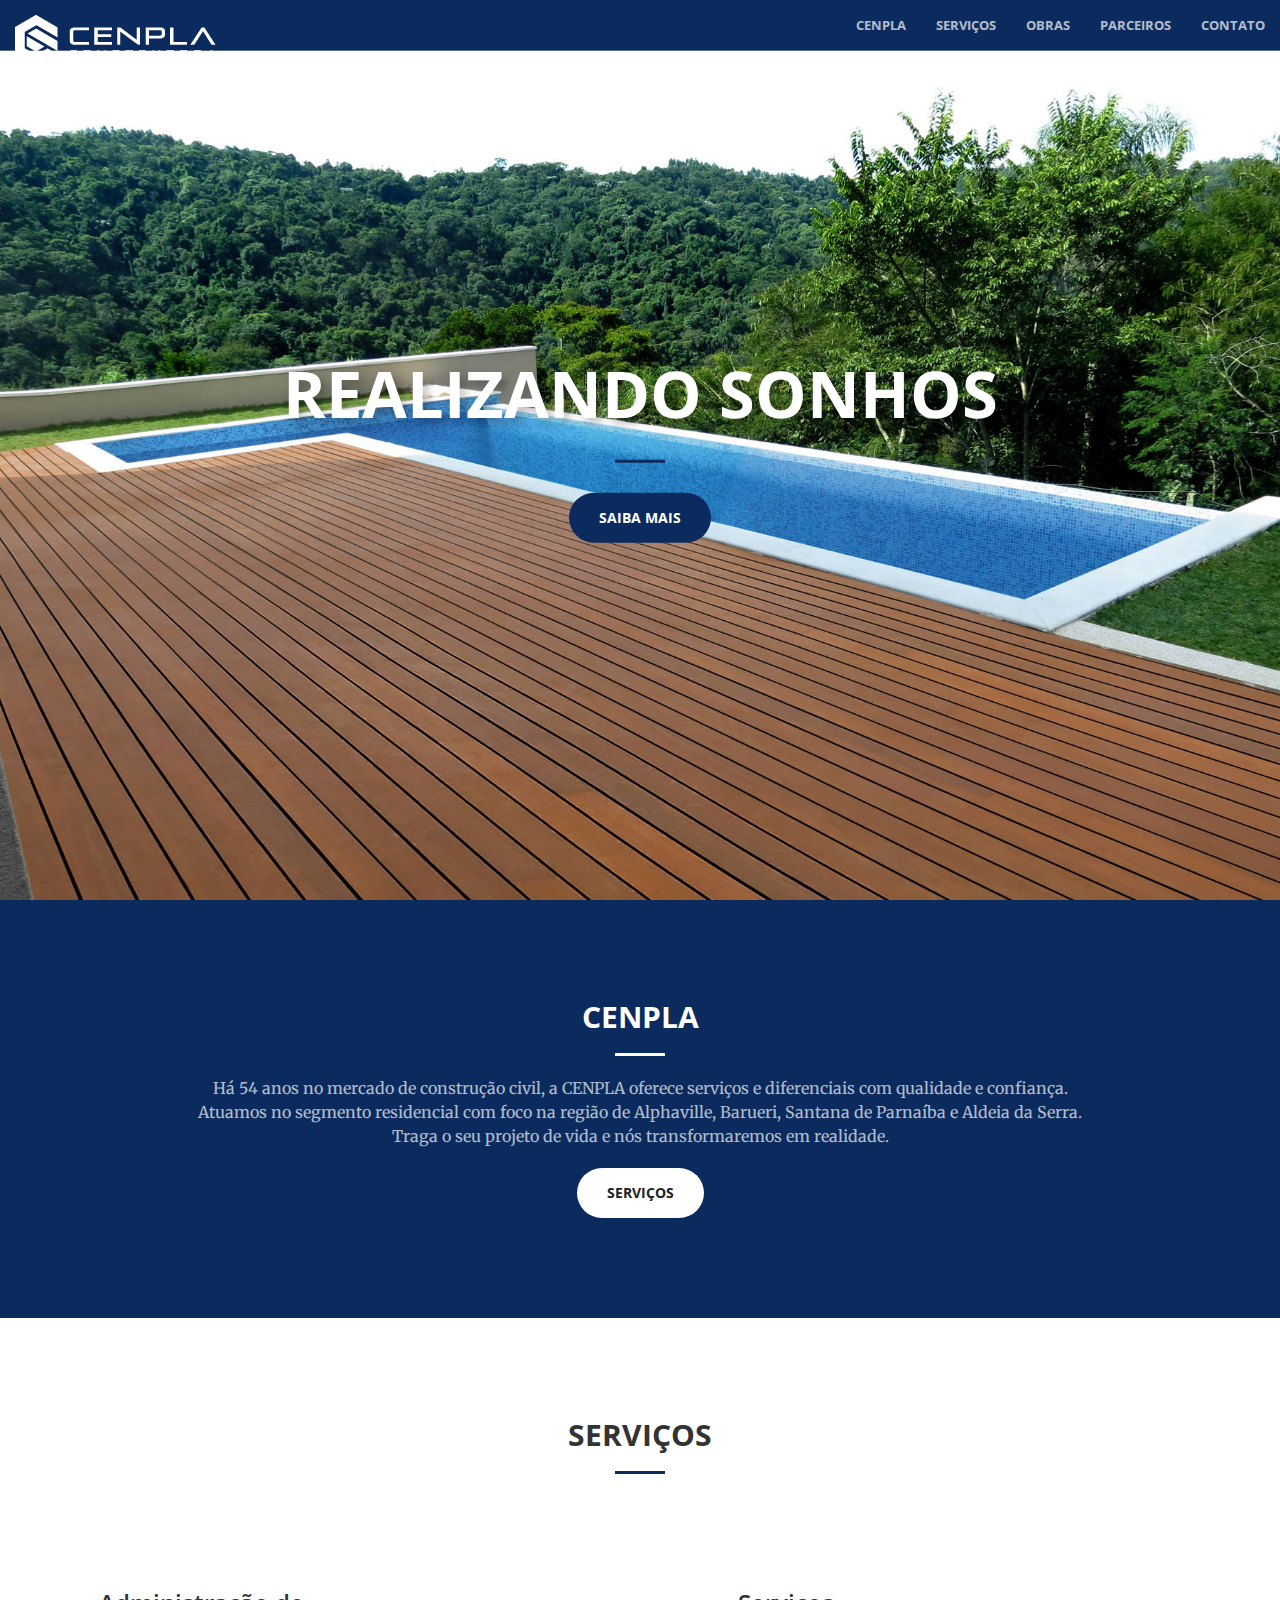
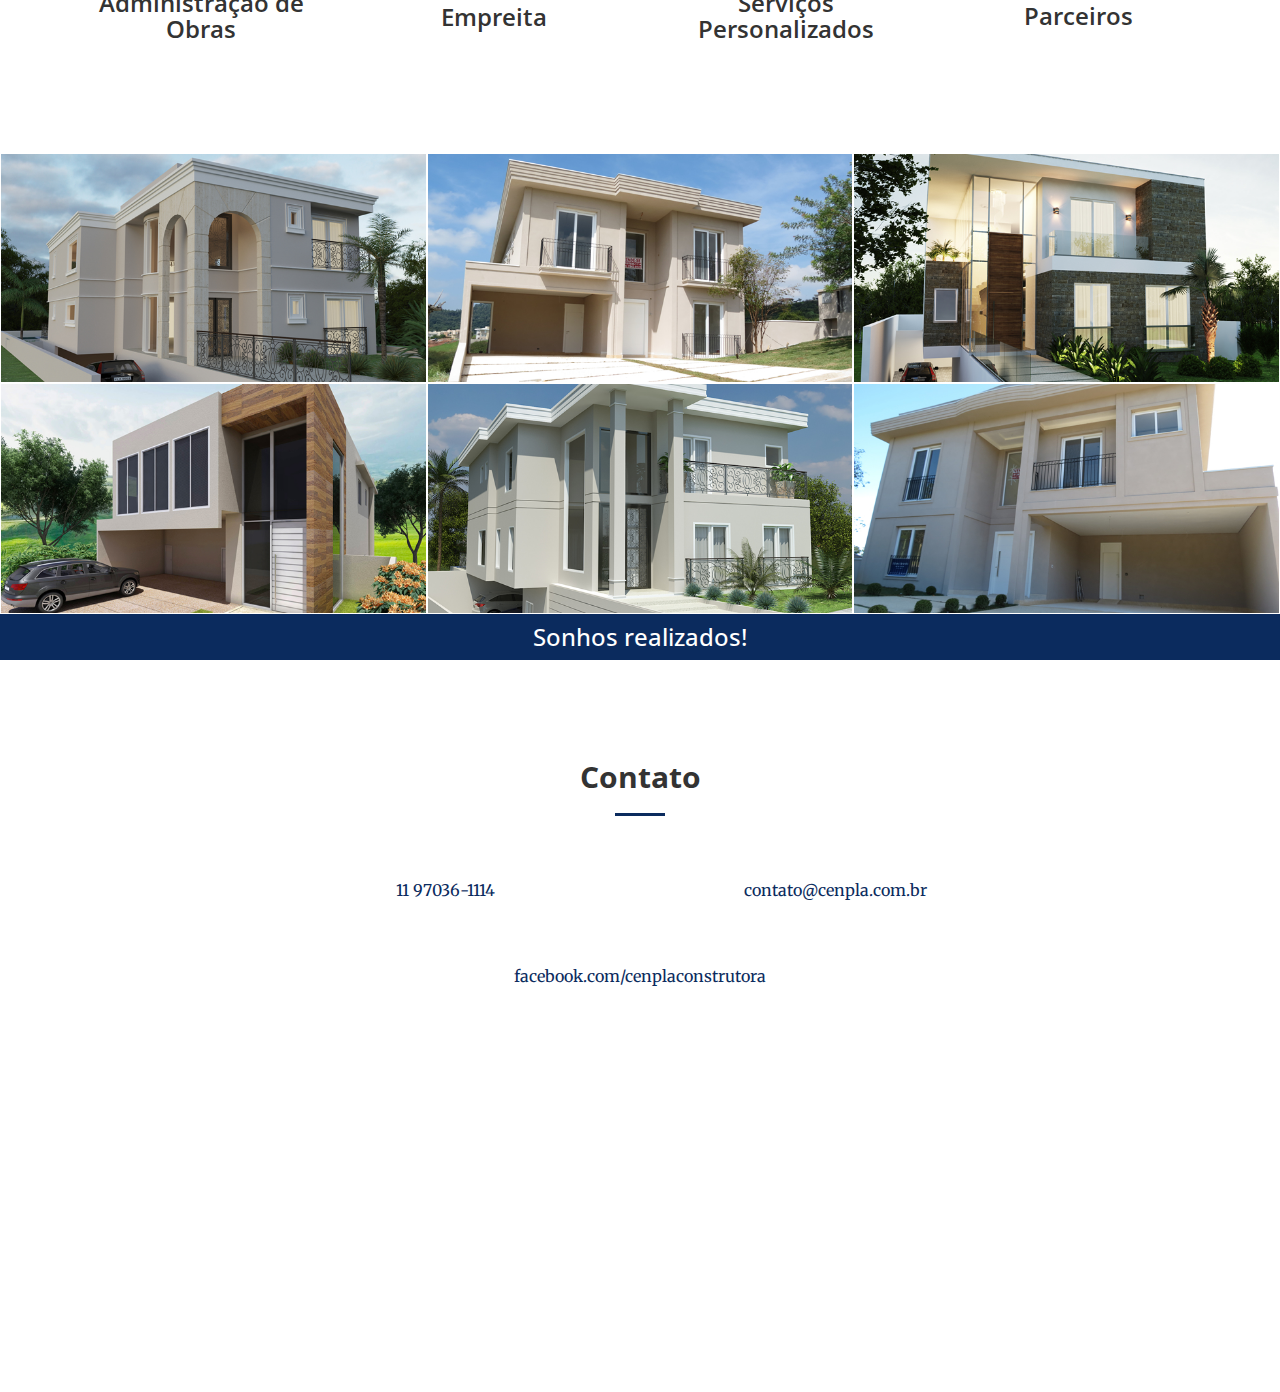
<file: index.html>
<!DOCTYPE html>
<html lang="en">

<head>

    <meta charset="utf-8">
    <meta http-equiv="X-UA-Compatible" content="IE=edge">
    <meta name="viewport" content="width=device-width, initial-scale=1">
    <meta name="description" content="">
    <meta name="author" content="">

    <title>Cenpla Construtora</title>
    
	<link id="favicon" rel="shortcut icon" href="img/favicon.png" type="image/png" />

    <!-- Bootstrap Core CSS -->
    <link rel="stylesheet" href="css/bootstrap.css" type="text/css">

    <!-- Custom Fonts -->
    <link href='http://fonts.googleapis.com/css?family=Open+Sans:300italic,400italic,600italic,700italic,800italic,400,300,600,700,800' rel='stylesheet' type='text/css'>
    <link href='http://fonts.googleapis.com/css?family=Merriweather:400,300,300italic,400italic,700,700italic,900,900italic' rel='stylesheet' type='text/css'>
    <link rel="stylesheet" href="font-awesome/css/font-awesome.min.css" type="text/css">

    <!-- Plugin CSS -->
    <link rel="stylesheet" href="css/animate.min.css" type="text/css">

    <!-- Custom CSS -->
    <link rel="stylesheet" href="css/creative.css" type="text/css">

    <!-- HTML5 Shim and Respond.js IE8 support of HTML5 elements and media queries -->
    <!-- WARNING: Respond.js doesn't work if you view the page via file:// -->
    <!--[if lt IE 9]>
        <script src="https://oss.maxcdn.com/libs/html5shiv/3.7.0/html5shiv.js"></script>
        <script src="https://oss.maxcdn.com/libs/respond.js/1.4.2/respond.min.js"></script>
    <![endif]-->
</head>

<body id="page-top">

    <nav id="mainNav" class="navbar navbar-default navbar-fixed-top">
        <div class="container-fluid">
            <!-- Brand and toggle get grouped for better mobile display -->
            <div class="navbar-header">
                <button type="button" class="navbar-toggle collapsed" data-toggle="collapse" data-target="#bs-example-navbar-collapse-1">
                    <span class="sr-only">Navegação</span>
                    <span class="icon-bar"></span>
                    <span class="icon-bar"></span>
                    <span class="icon-bar"></span>
                </button>
                <a class="navbar-brand page-scroll" href="#page-top"><img src="img/logo2.png" width="201" height="50" id="logo"></a>
            </div>

            <!-- Collect the nav links, forms, and other content for toggling -->
            <div class="collapse navbar-collapse" id="bs-example-navbar-collapse-1">
                <ul class="nav navbar-nav navbar-right">
                    <li>
                        <a class="page-scroll" href="#sobre">Cenpla</a>
                    </li>
                    <li>
                        <a class="page-scroll" href="#servicos">Serviços</a>
                    </li>
                    <li>
                        <a class="page-scroll" href="#obras">Obras</a>
                    </li>
                    <li>
                        <a href="parceiros.html" target="_blank">Parceiros</a>
                    </li>
                    <li>
                        <a class="page-scroll" href="#contato">Contato</a>
                    </li>
                </ul>
            </div>
            <!-- /.navbar-collapse -->
        </div>
        <!-- /.container-fluid -->
    </nav>

    <header>
        <div class="header-content">
            <div class="header-content-inner">
                <h1>REALIZANDO SONHOS</h1>
                <hr>
                <!--p>Traga seu projeto de vida e nós transformaremos em realidade!</p-->
                <a href="#sobre" class="btn btn-primary btn-xl page-scroll">Saiba mais</a>
            </div>
        </div>
    </header>

    <section class="bg-primary" id="sobre">
        <div class="container">
            <div class="row">
                <div class="col-lg-10 col-lg-offset-1 text-center">
                    <h2 class="section-heading">CENPLA</h2>
                    <hr class="light">
                    <p class="text-faded">
						Há 54 anos no mercado de construção civil, a CENPLA oferece serviços e diferenciais com qualidade e confiança.<br/>
						Atuamos no segmento residencial com foco na região de Alphaville, Barueri, Santana de Parnaíba e Aldeia da Serra.<br/>
						Traga o seu projeto de vida e nós transformaremos em realidade.
                    </p>
                    <a href="#servicos" class="btn btn-default btn-xl page-scroll">Serviços</a>
                </div>
            </div>
        </div>
    </section>

    <section id="servicos">
        <div class="container">
            <div class="row">
                <div class="col-lg-12 text-center">
                    <h2 class="section-heading">SERVIÇOS</h2>
                    <hr class="primary">
                </div>
            </div>
        </div>
        <div class="container">
            <div class="row">
                <div class="col-lg-3 col-md-6 text-center">
                    <div class="service-box">
                        <i class="fa fa-4x fa-briefcase wow bounceIn text-primary"></i>
                        <h3>Administração de Obras</h3>
                    </div>
                </div>
                <div class="col-lg-3 col-md-6 text-center">
                    <div class="service-box">
                        <i style="font-size:70px;" class="fa fa-4x fa-home wow bounceIn text-primary" data-wow-delay=".1s"></i>
                        <h3>Empreita</h3>
                    </div>
                </div>
                <div class="col-lg-3 col-md-6 text-center">
                    <div class="service-box">
                        <i class="fa fa-4x fa-key wow bounceIn text-primary" data-wow-delay=".2s"></i>
                        <h3>Serviços Personalizados</h3>
                    </div>
                </div>
                <div class="col-lg-3 col-md-6 text-center">
                    <div class="service-box">
                        <i style="padding-bottom:8px;padding-top:5px;" class="fa fa-4x fa-group wow bounceIn text-primary" data-wow-delay=".3s"></i>
                        <h3>Parceiros</h3>
                    </div>
                </div>
            </div>
        </div>
    </section>
    
    <section class="no-padding" id="obras">
        <div class="container-fluid">
            <div class="row no-gutter">
                <div class="col-lg-4 col-sm-6">
                    <a href="tambore-10-julieta-1.html" target="_blank" class="obras-box">
                        <img src="img/obras/1.jpg" class="img-responsive" alt="">
                        <div class="obras-box-caption">
                            <div class="obras-box-caption-content">
                                <div class="project-category text-faded">
                                    Obra
                                </div>
                                <div class="project-name">
                                    Tamboré 10
                                </div>
                            </div>
                        </div>
                    </a>
                </div>
                <div class="col-lg-4 col-sm-6">
                    <a href="santana-parnaiba.html" target="_blank" class="obras-box">
                        <img src="img/obras/2.jpg" class="img-responsive" alt="">
                        <div class="obras-box-caption">
                            <div class="obras-box-caption-content">
                                <div class="project-category text-faded">
                                    Obra
                                </div>
                                <div class="project-name">
                                    Santana de Parnaíba
                                </div>
                            </div>
                        </div>
                    </a>
                </div>
                <div class="col-lg-4 col-sm-6">
                    <a href="tambore-10-julieta-2.html" target="_blank" class="obras-box">
                        <img src="img/obras/3.jpg" class="img-responsive" alt="">
                        <div class="obras-box-caption">
                            <div class="obras-box-caption-content">
                                <div class="project-category text-faded">
                                    Obra
                                </div>
                                <div class="project-name">
                                    Tamboré 10
                                </div>
                            </div>
                        </div>
                    </a>
                </div>
                <div class="col-lg-4 col-sm-6">
                    <a href="alphaville.html" target="_blank" class="obras-box">
                        <img src="img/obras/4.jpg" class="img-responsive" alt="">
                        <div class="obras-box-caption">
                            <div class="obras-box-caption-content">
                                <div class="project-category text-faded">
                                    Obra
                                </div>
                                <div class="project-name">
                                    Alphaville
                                </div>
                            </div>
                        </div>
                    </a>
                </div>
                <div class="col-lg-4 col-sm-6">
                    <a href="genesis-II-sibipirunas.html" target="_blank" class="obras-box">
                        <img src="img/obras/5.jpg" class="img-responsive" alt="">
                        <div class="obras-box-caption">
                            <div class="obras-box-caption-content">
                                <div class="project-category text-faded">
                                    Obra
                                </div>
                                <div class="project-name">
                                    Genesis 2
                                </div>
                            </div>
                        </div>
                    </a>
                </div>
                <div class="col-lg-4 col-sm-6">
                    <a href="genesis-II-quaresmeiras.html" target="_blank" class="obras-box">
                        <img src="img/obras/6.jpg" class="img-responsive" alt="">
                        <div class="obras-box-caption">
                            <div class="obras-box-caption-content">
                                <div class="project-category text-faded">
                                    Obra
                                </div>
                                <div class="project-name">
                                    Genesis 2
                                </div>
                            </div>
                        </div>
                    </a>
                </div>
            </div>
        </div>
    </section>

    <aside class="bg-dark">
        <div class="container text-center">
            <div class="call-to-action">
                <h3>Sonhos realizados!</h3>
            </div>
        </div>
    </aside>

    <section id="contato">
        <div class="container">
            <div class="row">
                <div class="col-lg-8 col-lg-offset-2 text-center">
                    <h2 class="section-heading">Contato</h2>
                    <hr class="primary">
                    <!--p>Ready to start your next project with us? That's great! Give us a call or send us an email and we will get back to you as soon as possible!</p-->
                </div>
                <div class="col-lg-4 col-lg-offset-2 text-center">
                    <i class="fa fa-phone fa-3x wow bounceIn"></i>
                    <p class="color-blue">11 97036-1114</p>
                </div>
                <div class="col-lg-4 text-center">
                    <i class="fa fa-envelope-o fa-3x wow bounceIn" data-wow-delay=".1s"></i>
                    <p><a href="mailto:contato@cenpla.com.br">contato@cenpla.com.br</a></p>
                </div>
                <div class="col-lg-8 col-lg-offset-2 text-center">
                    <i class="fa fa-facebook-square fa-3x wow bounceIn" data-wow-delay=".1s"></i>
                    <p><a href="http://www.facebook.com/cenplaconstrutora" target="_blank">facebook.com/cenplaconstrutora</a></p>
                </div>
                
            </div>
            <div class="row">
           	  <div class="col-md-12">&nbsp;</div>
            	<p>&nbsp;</p>
            	<p>&nbsp;</p>
            	<p>&nbsp;</p>
            	<p>&nbsp;</p>
                <p>&nbsp;</p>
            	<p>&nbsp;</p>
            </div>
        </div>
    </section>

    <!-- jQuery -->
    <script src="js/jquery.js"></script>

    <!-- Bootstrap Core JavaScript -->
    <script src="js/bootstrap.min.js"></script>

    <!-- Plugin JavaScript -->
    <script src="js/jquery.easing.min.js"></script>
    <script src="js/jquery.fittext.js"></script>
    <script src="js/wow.min.js"></script>

    <!-- Custom Theme JavaScript -->
    <script src="js/creative.js"></script>
    
	<script>
	
	$(window).resize(function() {
		if($(window).width() < 768){
			$("#logo").attr('src','img/logo1.png');	
		}else{
			if($(document).scrollTop() < 100){
				$("#logo").attr('src','img/logo2.png');	
			}else{
				$("#logo").attr('src','img/logo1.png');	
			}
		}
	});
	
	$(window).scroll(function () {
		if ($(document).scrollTop() < 100) {
			if($(window).width() < 768){
				$("#logo").attr('src','img/logo1.png');	
			}else{
				$("#logo").attr('src','img/logo2.png');	
			}
		} else {
			$("#logo").attr('src','img/logo1.png');	
		}
	}); 
	</script>
</body>

</html>
</file>
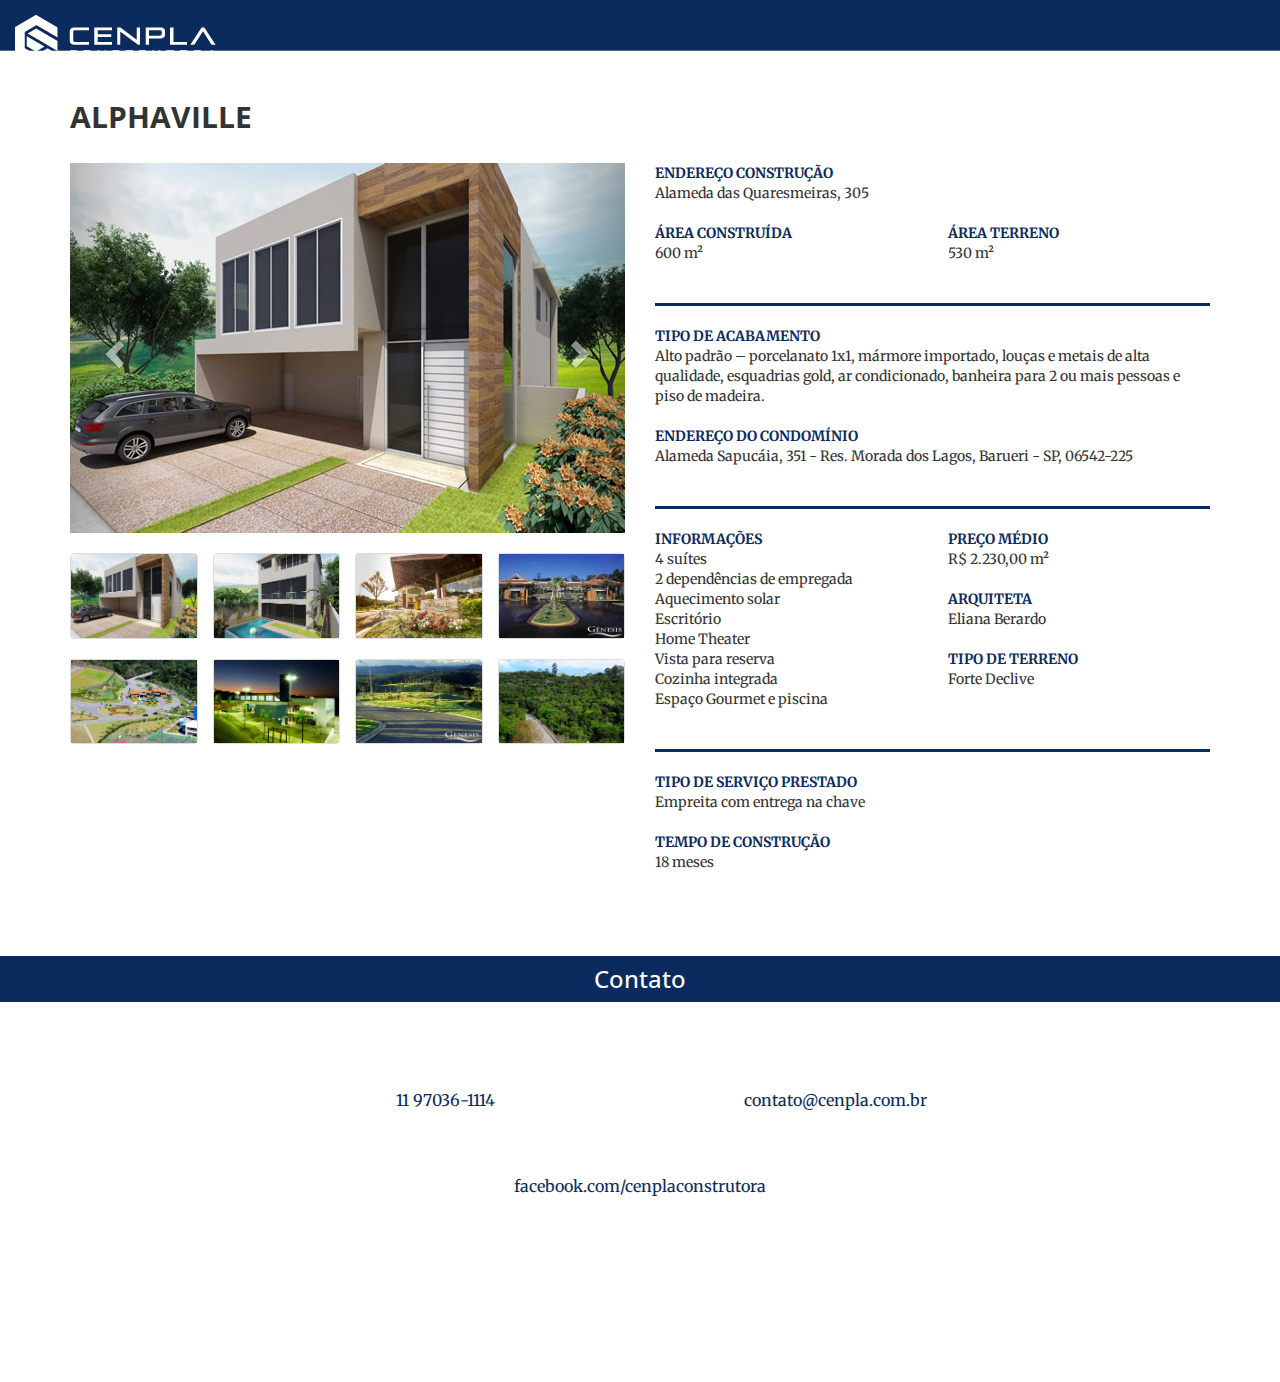
<file: alphaville.html>
<!DOCTYPE html>
<html lang="en">

<head>

    <meta charset="utf-8">
    <meta http-equiv="X-UA-Compatible" content="IE=edge">
    <meta name="viewport" content="width=device-width, initial-scale=1">
    <meta name="description" content="">
    <meta name="author" content="">

    <title>Cenpla Construtora</title>
    
	<link id="favicon" rel="shortcut icon" href="img/favicon.png" type="image/png" />

    <!-- Bootstrap Core CSS -->
    <link rel="stylesheet" href="css/bootstrap.css" type="text/css">

    <!-- Custom Fonts -->
    <link href='http://fonts.googleapis.com/css?family=Open+Sans:300italic,400italic,600italic,700italic,800italic,400,300,600,700,800' rel='stylesheet' type='text/css'>
    <link href='http://fonts.googleapis.com/css?family=Merriweather:400,300,300italic,400italic,700,700italic,900,900italic' rel='stylesheet' type='text/css'>
    <link rel="stylesheet" href="font-awesome/css/font-awesome.min.css" type="text/css">

    <!-- Plugin CSS -->
    <link rel="stylesheet" href="css/animate.min.css" type="text/css">

    <!-- Custom CSS -->
    <link rel="stylesheet" href="css/creative.css" type="text/css">
    <link rel="stylesheet" type="text/css" href="css/carousel.css">

    <!-- HTML5 Shim and Respond.js IE8 support of HTML5 elements and media queries -->
    <!-- WARNING: Respond.js doesn't work if you view the page via file:// -->
    <!--[if lt IE 9]>
        <script src="https://oss.maxcdn.com/libs/html5shiv/3.7.0/html5shiv.js"></script>
        <script src="https://oss.maxcdn.com/libs/respond.js/1.4.2/respond.min.js"></script>
    <![endif]-->
</head>

<body id="page-top">
<div id="fb-root"></div>
<script>(function(d, s, id) {
  var js, fjs = d.getElementsByTagName(s)[0];
  if (d.getElementById(id)) return;
  js = d.createElement(s); js.id = id;
  js.src = "//connect.facebook.net/pt_BR/sdk.js#xfbml=1&version=v2.5&appId=1660851704169745";
  fjs.parentNode.insertBefore(js, fjs);
}(document, 'script', 'facebook-jssdk'));</script>

    <nav id="mainNav" class="navbar navbar-default navbar-fixed-top">
        <div class="container-fluid">
            <!-- Brand and toggle get grouped for better mobile display -->
            <div class="navbar-header">
                <button type="button" class="navbar-toggle collapsed" data-toggle="collapse" data-target="#bs-example-navbar-collapse-1">
                    <span class="sr-only">Navegação</span>
                    <span class="icon-bar"></span>
                    <span class="icon-bar"></span>
                    <span class="icon-bar"></span>
                </button>
                <a class="navbar-brand page-scroll" href="#page-top"><img src="img/logo2.png" width="201" height="50" id="logo"></a>
            </div>

            <!-- Collect the nav links, forms, and other content for toggling -->
            <!--div class="collapse navbar-collapse" id="bs-example-navbar-collapse-1">
                <ul class="nav navbar-nav navbar-right">
                    <li>
                        <a href="#" id="fechar"><span class="glyphicon glyphicon-chevron-left"></span>Voltar ao site da Cenpla</a>
                    </li>
                </ul>
            </div-->
            <!-- /.navbar-collapse -->
        </div>
        <!-- /.container-fluid -->
    </nav>

    <section id="servicos">
        <div class="container">
        	<div class="row">
            	<div class="col-lg-12">
            		<h2 class="section-heading">ALPHAVILLE</h2><br/>
                </div>
            </div>
            <div class="row">
                <div class="col-lg-6">                    
                    <div class="container">
                        <div id="main_area">
                            <!-- Slider -->
                            <div class="row">
                                <div class="col-sm-6" style="padding-left:0px;">
                                    <div class="col-xs-12" id="slider" style="padding-left:0px;">
                                        <!-- Top part of the slider -->
                                        <div class="row">
                                            <div class="col-sm-12" id="carousel-bounding-box">
                                                <div class="carousel slide" id="myCarousel">
                                                    <!-- Carousel items -->
                                                    <div class="carousel-inner">
                                                        <div class="active item" data-slide-number="0">
                                                        	<img src="img/obras/4/1.jpg" width="470" height="313"></div>                                                            
                                                        <div class="item" data-slide-number="1">
                                                            <img src="img/obras/4/2.jpg" width="470" height="313"></div>
                                                            
                                                        <div class="item" data-slide-number="2">
                                                            <img src="img/obras/genesis1.jpg" width="470" height="313"></div>
                                                            
                                                        <div class="item" data-slide-number="3">
                                                            <img src="img/obras/genesis2.jpg" width="470" height="313"></div>
                                                            
                                                        <div class="item" data-slide-number="4">
                                                            <img src="img/obras/genesis3.jpg" width="470" height="313"></div>
                                                            
                                                        <div class="item" data-slide-number="5">
                                                            <img src="img/obras/genesis4.jpg" width="470" height="313"></div>
                                                            
                                                        <div class="item" data-slide-number="6">
                                                            <img src="img/obras/genesis5.jpg" width="470" height="313"></div>
                                                                                                                        
                                                        <div class="item" data-slide-number="7">
                                                            <img src="img/obras/genesis6.jpg" width="470" height="313"></div>
                                                    </div>
                                                    <!-- Carousel nav -->
                                                    <a class="left carousel-control" href="#myCarousel" role="button" data-slide="prev">
                                                        <span class="glyphicon glyphicon-chevron-left"></span>
                                                    </a>
                                                    <a class="right carousel-control" href="#myCarousel" role="button" data-slide="next">
                                                        <span class="glyphicon glyphicon-chevron-right"></span>
                                                    </a>
                                                </div>
                                            </div>
                                        </div>
                                    </div>
                                </div>
                                <!--/Slider-->
                            </div>
                            <div class="row">
                                <div class="col-sm-6" id="slider-thumbs" style="padding-left:0px;">
                                    <!-- Bottom switcher of slider -->
                                    <ul class="hide-bullets">
                                        <li class="col-sm-3" style="padding-left:0px;">
                                            <a class="thumbnail" id="carousel-selector-0">
                                                <img src="img/obras/4/1.jpg" width="150">
                                            </a>
                                        </li>
                    
                                        <li class="col-sm-3" style="padding-left:0px;">
                                            <a class="thumbnail" id="carousel-selector-1">
                                            	<img src="img/obras/4/2.jpg" width="150">
                                            </a>
                                        </li>
                                        
                                        <li class="col-sm-3" style="padding-left:0px;">
                                            <a class="thumbnail" id="carousel-selector-2">
                                            	<img src="img/obras/genesis1.jpg" width="150">
                                            </a>
                                        </li>
                                        
                                        <li class="col-sm-3" style="padding-left:0px;">
                                            <a class="thumbnail" id="carousel-selector-3">
                                            	<img src="img/obras/genesis2.jpg" width="150">
                                            </a>
                                        </li>
                                        
                                        <li class="col-sm-3" style="padding-left:0px;">
                                            <a class="thumbnail" id="carousel-selector-4">
                                            	<img src="img/obras/genesis3.jpg" width="150">
                                            </a>
                                        </li>
                                        
                                        <li class="col-sm-3" style="padding-left:0px;">
                                            <a class="thumbnail" id="carousel-selector-5">
                                            	<img src="img/obras/genesis4.jpg" width="150">
                                            </a>
                                        </li>
                                        
                                        <li class="col-sm-3" style="padding-left:0px;">
                                            <a class="thumbnail" id="carousel-selector-6">
                                            	<img src="img/obras/genesis5.jpg" width="150">
                                            </a>
                                        </li>
                                        
                                        <li class="col-sm-3" style="padding-left:0px;">
                                            <a class="thumbnail" id="carousel-selector-7">
                                            	<img src="img/obras/genesis6.jpg" width="150">
                                            </a>
                                        </li>
                                    </ul>
                                </div>
							</div>
                        </div>
                    </div>
                </div>
              <div class="col-lg-6 text-left obras-info">
                    
                   
                   <div class="row">
                     <div class="col-lg-12">
                     	<span>ENDEREÇO CONSTRUÇÃO</span><br/> Alameda das Quaresmeiras, 305<br/><br/>
                     </div>
                   </div>
                   <div class="row">
                     <div class="col-lg-6">
                     	<span>ÁREA CONSTRUÍDA</span><br/> 600 m²<br/><br/>
                     </div>
                     <div class="col-lg-6">
                     	<span>ÁREA TERRENO</span><br/> 530 m²<br/><br/>
                     </div>
                   </div>
                   
                   <hr style="max-width:100%"/> 
                        
                    <div class="row">
                     <div class="col-lg-12">
                     	<span>TIPO DE ACABAMENTO</span><br/>
                        Alto padrão – porcelanato 1x1, mármore importado, louças e metais de alta qualidade, esquadrias gold, ar condicionado, banheira para 2 ou mais pessoas e piso de madeira.<br/><br/>
                     </div>
                   </div>
                   
                   <div class="row">
                     <div class="col-lg-12">
                     	<span>ENDEREÇO DO CONDOMÍNIO</span><br/>
                        Alameda Sapucáia, 351 - Res. Morada dos Lagos, Barueri - SP, 06542-225<br/><br/>
                     </div>
                   </div>
                   
                   <hr style="max-width:100%"/>                      
                        
                   <div class="row">
                     <div class="col-lg-6">
                     	<span>INFORMAÇÕES</span><br/>
                        4 suítes<br/> 
                        2 dependências de empregada<br/>
                        Aquecimento solar<br/>
                        Escritório<br/>
                        Home Theater<br/>
                        Vista para reserva<br/> 
                        Cozinha integrada<br/>
                        Espaço Gourmet e piscina<br/><br/> 
                     </div>
                     <div class="col-lg-6">
                     	<span>PREÇO MÉDIO</span><br/>
                        R$ 2.230,00 m²<br/><br/>
                         <span>ARQUITETA</span><br/>
                        Eliana Berardo<br/><br/>
                        
                        <span>TIPO DE TERRENO</span><br/>
                        Forte Declive<br/><br/>
                     </div>
                   </div>                                              
                    
                    
                    <hr style="max-width:100%"/> 
                    
                    <div class="row">
                     <div class="col-lg-12">
                     	<span>TIPO DE SERVIÇO PRESTADO</span><br/>
                        Empreita com entrega na chave<br/><br/>
                        
                        <span>TEMPO DE CONSTRUÇÃO</span><br/>
                        18 meses<br/><br/><br/>
                     </div>
                   </div>
                                        
                   <div class="fb-share-button" data-href="http://www.cenpla.com.br/alphaville.html" data-layout="button_count"></div>
                                      
                </div>
            </div>
        </div>
        <div class="container">
            <div class="row">
            	<div class="col-lg-12">
                	<p>&nbsp;</p>
                </div>
            </div>
        </div>
        <aside class="bg-dark">
            <div class="container text-center">
                <div class="call-to-action">
                    <h3>Contato</h3>
                </div>
            </div>
        </aside>
        <div class="container">
            <div class="row">
            	<div class="col-lg-12">
                	<p>&nbsp;</p>
                </div>
            </div>
        </div>
        <div class="container">
            <div class="row">               
                <div class="col-lg-4 col-lg-offset-2 text-center">
                    <i class="fa fa-phone fa-3x wow bounceIn"></i>
                    <p class="color-blue">11 97036-1114</p>
                </div>
                <div class="col-lg-4 text-center">
                    <i class="fa fa-envelope-o fa-3x wow bounceIn" data-wow-delay=".1s"></i>
                    <p><a href="mailto:contato@cenpla.com.br">contato@cenpla.com.br</a></p>
                </div>
                <div class="col-lg-8 col-lg-offset-2 text-center">
                    <i class="fa fa-facebook-square fa-3x wow bounceIn" data-wow-delay=".1s"></i>
                    <p><a href="http://www.facebook.com/cenplaconstrutora" target="_blank">facebook.com/cenplaconstrutora</a></p>
                </div>                
            </div>
            <div class="row">
           	  <div class="col-md-12">&nbsp;</div>
            	<p>&nbsp;</p>
            </div>
        </div>
    </section>

    <!-- jQuery -->
    <script src="js/jquery.js"></script>

    <!-- Bootstrap Core JavaScript -->
    <script src="js/bootstrap.min.js"></script>

    <!-- Plugin JavaScript -->
    <script src="js/jquery.easing.min.js"></script>
    <script src="js/jquery.fittext.js"></script>
    <script src="js/wow.min.js"></script>

    <!-- Custom Theme JavaScript -->
    <script src="js/creative.js"></script>
	<script src="js/carousel.js"></script>
    
	<script>
	
	$(window).resize(function() {
		if($(window).width() < 768){
			$("#logo").attr('src','img/logo1.png');	
		}else{
			if($(document).scrollTop() < 100){
				$("#logo").attr('src','img/logo2.png');	
			}else{
				$("#logo").attr('src','img/logo1.png');	
			}
		}
	});
	
	$(window).scroll(function () {
		if ($(document).scrollTop() < 100) {
			if($(window).width() < 768){
				$("#logo").attr('src','img/logo1.png');	
			}else{
				$("#logo").attr('src','img/logo2.png');	
			}
		} else {
			$("#logo").attr('src','img/logo1.png');	
		}
	}); 

    $('#fechar').click(function(){
    	window.close();
	});
    </script>
</body>

</html>
</file>
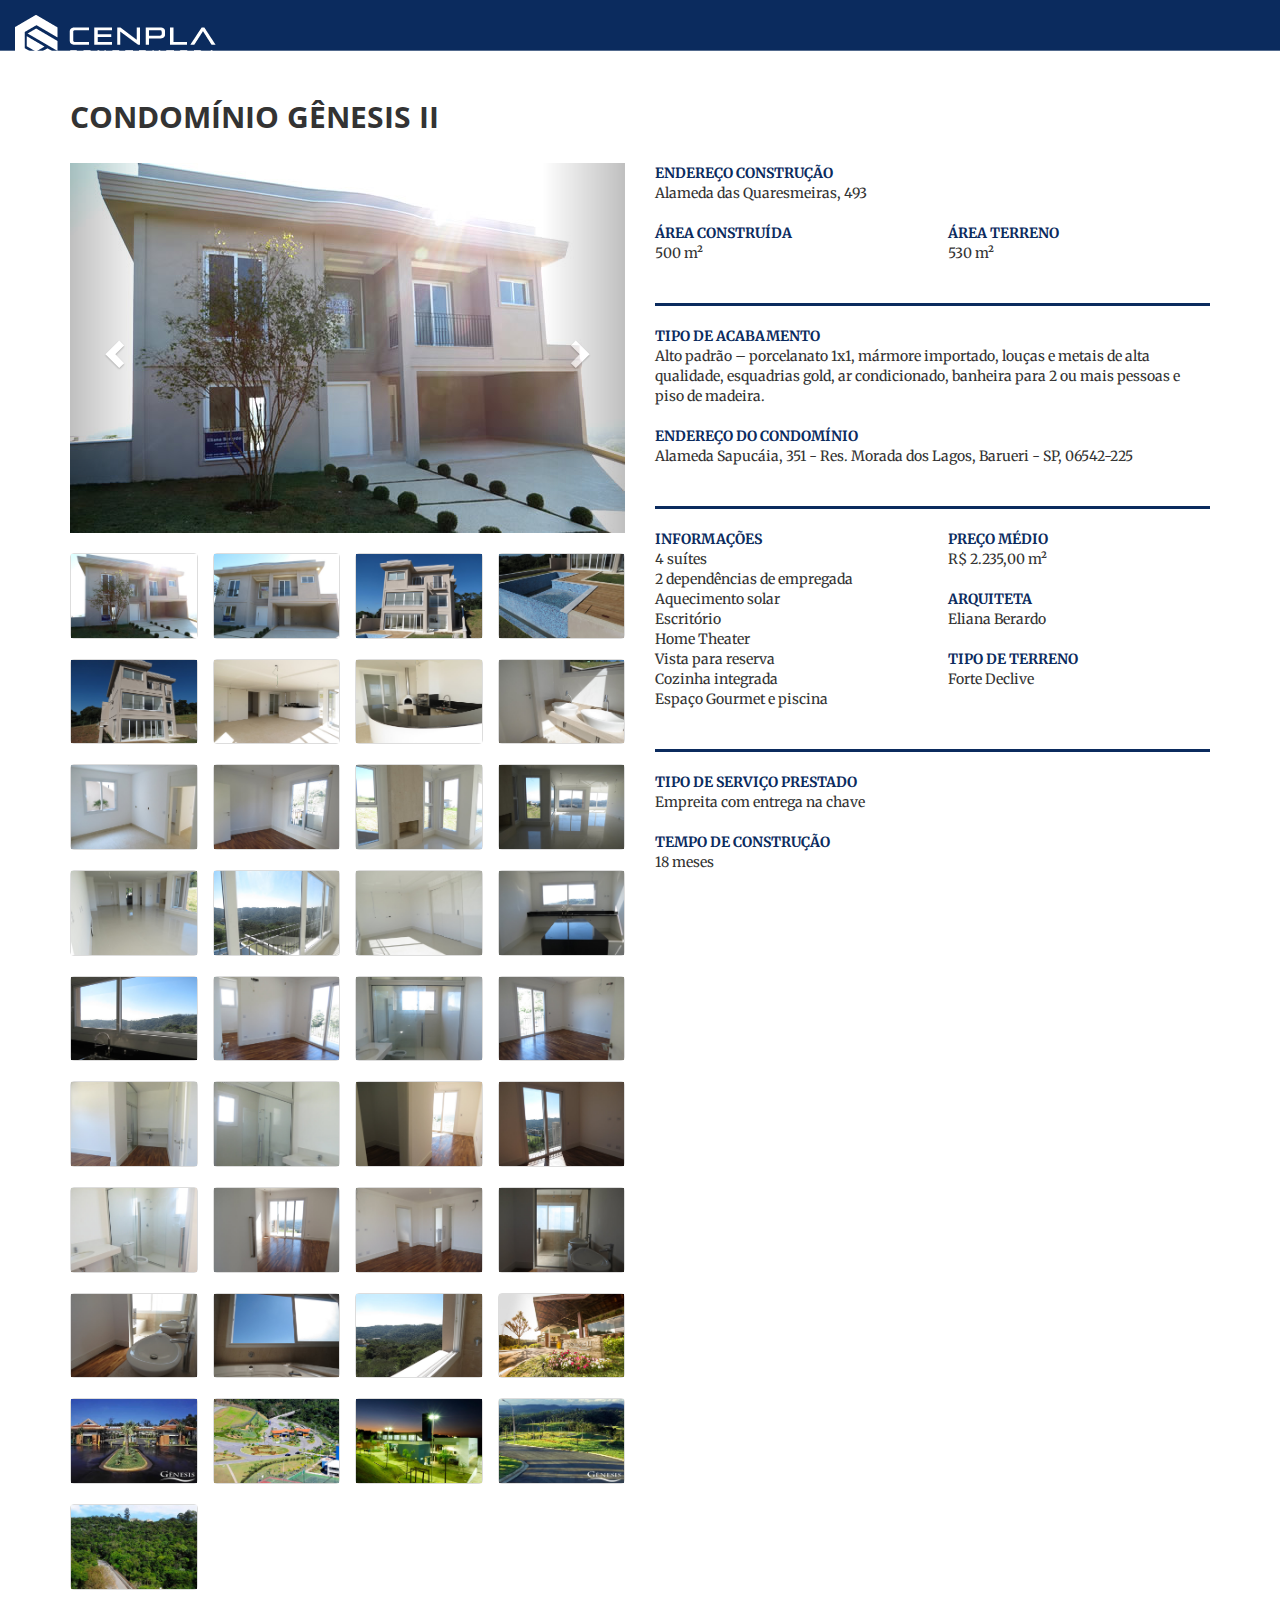
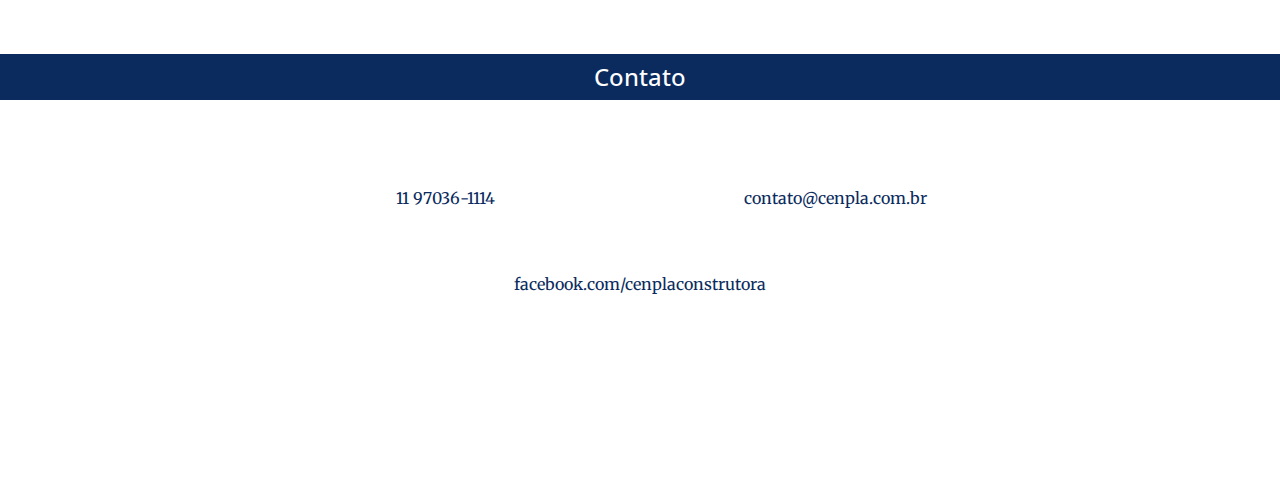
<file: genesis-II-quaresmeiras.html>
<!DOCTYPE html>
<html lang="en">

<head>

    <meta charset="utf-8">
    <meta http-equiv="X-UA-Compatible" content="IE=edge">
    <meta name="viewport" content="width=device-width, initial-scale=1">
    <meta name="description" content="">
    <meta name="author" content="">

    <title>Cenpla Construtora</title>
    
	<link id="favicon" rel="shortcut icon" href="img/favicon.png" type="image/png" />

    <!-- Bootstrap Core CSS -->
    <link rel="stylesheet" href="css/bootstrap.css" type="text/css">

    <!-- Custom Fonts -->
    <link href='http://fonts.googleapis.com/css?family=Open+Sans:300italic,400italic,600italic,700italic,800italic,400,300,600,700,800' rel='stylesheet' type='text/css'>
    <link href='http://fonts.googleapis.com/css?family=Merriweather:400,300,300italic,400italic,700,700italic,900,900italic' rel='stylesheet' type='text/css'>
    <link rel="stylesheet" href="font-awesome/css/font-awesome.min.css" type="text/css">

    <!-- Plugin CSS -->
    <link rel="stylesheet" href="css/animate.min.css" type="text/css">

    <!-- Custom CSS -->
    <link rel="stylesheet" href="css/creative.css" type="text/css">
    <link rel="stylesheet" type="text/css" href="css/carousel.css">

    <!-- HTML5 Shim and Respond.js IE8 support of HTML5 elements and media queries -->
    <!-- WARNING: Respond.js doesn't work if you view the page via file:// -->
    <!--[if lt IE 9]>
        <script src="https://oss.maxcdn.com/libs/html5shiv/3.7.0/html5shiv.js"></script>
        <script src="https://oss.maxcdn.com/libs/respond.js/1.4.2/respond.min.js"></script>
    <![endif]-->
</head>

<body id="page-top">
<div id="fb-root"></div>
<script>(function(d, s, id) {
  var js, fjs = d.getElementsByTagName(s)[0];
  if (d.getElementById(id)) return;
  js = d.createElement(s); js.id = id;
  js.src = "//connect.facebook.net/pt_BR/sdk.js#xfbml=1&version=v2.5&appId=1660851704169745";
  fjs.parentNode.insertBefore(js, fjs);
}(document, 'script', 'facebook-jssdk'));</script>

    <nav id="mainNav" class="navbar navbar-default navbar-fixed-top">
        <div class="container-fluid">
            <!-- Brand and toggle get grouped for better mobile display -->
            <div class="navbar-header">
                <button type="button" class="navbar-toggle collapsed" data-toggle="collapse" data-target="#bs-example-navbar-collapse-1">
                    <span class="sr-only">Navegação</span>
                    <span class="icon-bar"></span>
                    <span class="icon-bar"></span>
                    <span class="icon-bar"></span>
                </button>
                <a class="navbar-brand page-scroll" href="#page-top"><img src="img/logo2.png" width="201" height="50" id="logo"></a>
            </div>

            <!-- Collect the nav links, forms, and other content for toggling -->
            <!--div class="collapse navbar-collapse" id="bs-example-navbar-collapse-1">
                <ul class="nav navbar-nav navbar-right">
                    <li>
                        <a href="#" id="fechar"><span class="glyphicon glyphicon-chevron-left"></span>Voltar ao site da Cenpla</a>
                    </li>
                </ul>
            </div-->
            <!-- /.navbar-collapse -->
        </div>
        <!-- /.container-fluid -->
    </nav>

    <section id="servicos">
        <div class="container">
        	<div class="row">
            	<div class="col-lg-12">
            		<h2 class="section-heading">CONDOMÍNIO GÊNESIS II</h2><br/>
                </div>
            </div>
            <div class="row">
                <div class="col-lg-6">                    
                    <div class="container">
                        <div id="main_area">
                            <!-- Slider -->
                            <div class="row">
                                <div class="col-sm-6" style="padding-left:0px;">
                                    <div class="col-xs-12" id="slider" style="padding-left:0px;">
                                        <!-- Top part of the slider -->
                                        <div class="row">
                                            <div class="col-sm-12" id="carousel-bounding-box">
                                                <div class="carousel slide" id="myCarousel">
                                                    <!-- Carousel items -->
                                                    <div class="carousel-inner">
                                                        <div class="active item" data-slide-number="0"><img src="img/obras/6/1.jpg" width="470" height="313"></div>
                                                        <div class="item" data-slide-number="1"><img src="img/obras/6/2.jpg" width="470" height="313"></div>
                                                        <div class="item" data-slide-number="2"><img src="img/obras/6/3.jpg" width="470" height="313"></div>
                                                        <div class="item" data-slide-number="3"><img src="img/obras/6/4.jpg" width="470" height="313"></div>
                                                        <div class="item" data-slide-number="4"><img src="img/obras/6/5.jpg" width="470" height="313"></div>
                                                        <div class="item" data-slide-number="5"><img src="img/obras/6/6.jpg" width="470" height="313"></div>
                                                        <div class="item" data-slide-number="6"><img src="img/obras/6/7.jpg" width="470" height="313"></div>
                                                        <div class="item" data-slide-number="7"><img src="img/obras/6/8.jpg" width="470" height="313"></div>
                                                        <div class="item" data-slide-number="8"><img src="img/obras/6/9.jpg" width="470" height="313"></div>
                                                        <div class="item" data-slide-number="9"><img src="img/obras/6/10.jpg" width="470" height="313"></div>
                                                        <div class="item" data-slide-number="10"><img src="img/obras/6/11.jpg" width="470" height="313"></div>
                                                        <div class="item" data-slide-number="11"><img src="img/obras/6/12.jpg" width="470" height="313"></div>
                                                        <div class="item" data-slide-number="12"><img src="img/obras/6/13.jpg" width="470" height="313"></div>
                                                        <div class="item" data-slide-number="13"><img src="img/obras/6/14.jpg" width="470" height="313"></div>
                                                        <div class="item" data-slide-number="14"><img src="img/obras/6/15.jpg" width="470" height="313"></div>
                                                        <div class="item" data-slide-number="15"><img src="img/obras/6/16.jpg" width="470" height="313"></div>
                                                        <div class="item" data-slide-number="16"><img src="img/obras/6/17.jpg" width="470" height="313"></div>
                                                        <div class="item" data-slide-number="17"><img src="img/obras/6/18.jpg" width="470" height="313"></div>
                                                        <div class="item" data-slide-number="18"><img src="img/obras/6/19.jpg" width="470" height="313"></div>
                                                        <div class="item" data-slide-number="19"><img src="img/obras/6/20.jpg" width="470" height="313"></div>
                                                        <div class="item" data-slide-number="20"><img src="img/obras/6/21.jpg" width="470" height="313"></div>
                                                        <div class="item" data-slide-number="21"><img src="img/obras/6/22.jpg" width="470" height="313"></div>
                                                        <div class="item" data-slide-number="22"><img src="img/obras/6/23.jpg" width="470" height="313"></div>
                                                        <div class="item" data-slide-number="23"><img src="img/obras/6/24.jpg" width="470" height="313"></div>
                                                        <div class="item" data-slide-number="24"><img src="img/obras/6/25.jpg" width="470" height="313"></div>
                                                        <div class="item" data-slide-number="25"><img src="img/obras/6/26.jpg" width="470" height="313"></div>
                                                        <div class="item" data-slide-number="26"><img src="img/obras/6/27.jpg" width="470" height="313"></div>
                                                        <div class="item" data-slide-number="27"><img src="img/obras/6/28.jpg" width="470" height="313"></div>
                                                        <div class="item" data-slide-number="28"><img src="img/obras/6/29.jpg" width="470" height="313"></div>
                                                        <div class="item" data-slide-number="29"><img src="img/obras/6/30.jpg" width="470" height="313"></div>
                                                        <div class="item" data-slide-number="30"><img src="img/obras/6/31.jpg" width="470" height="313"></div>
                                                        <div class="item" data-slide-number="31"><img src="img/obras/genesis1.jpg" width="470" height="313"></div>
                                                        <div class="item" data-slide-number="32"><img src="img/obras/genesis2.jpg" width="470" height="313"></div>                                                            
                                                        <div class="item" data-slide-number="33"><img src="img/obras/genesis3.jpg" width="470" height="313"></div>
                                                        <div class="item" data-slide-number="34"><img src="img/obras/genesis4.jpg" width="470" height="313"></div>
                                                        <div class="item" data-slide-number="35"><img src="img/obras/genesis5.jpg" width="470" height="313"></div>
                                                        <div class="item" data-slide-number="36"><img src="img/obras/genesis6.jpg" width="470" height="313"></div>

                                                    </div>
                                                    <!-- Carousel nav -->
                                                    <a class="left carousel-control" href="#myCarousel" role="button" data-slide="prev">
                                                        <span class="glyphicon glyphicon-chevron-left"></span>
                                                    </a>
                                                    <a class="right carousel-control" href="#myCarousel" role="button" data-slide="next">
                                                        <span class="glyphicon glyphicon-chevron-right"></span>
                                                    </a>
                                                </div>
                                            </div>
                                        </div>
                                    </div>
                                </div>
                                <!--/Slider-->
                            </div>
                            <div class="row">
                                <div class="col-sm-6" id="slider-thumbs" style="padding-left:0px;">
                                    <!-- Bottom switcher of slider -->
                                    <ul class="hide-bullets">
                                        <li class="col-sm-3" style="padding-left:0px;"><a class="thumbnail" id="carousel-selector-0"><img src="img/obras/6/1.jpg" width="150"></a></li>
                                        <li class="col-sm-3" style="padding-left:0px;"><a class="thumbnail" id="carousel-selector-1"><img src="img/obras/6/2.jpg" width="150"></a></li>
                                        <li class="col-sm-3" style="padding-left:0px;"><a class="thumbnail" id="carousel-selector-2"><img src="img/obras/6/3.jpg" width="150"></a></li>
                                        <li class="col-sm-3" style="padding-left:0px;"><a class="thumbnail" id="carousel-selector-3"><img src="img/obras/6/4.jpg" width="150"></a></li>
                                        <li class="col-sm-3" style="padding-left:0px;"><a class="thumbnail" id="carousel-selector-4"><img src="img/obras/6/5.jpg" width="150"></a></li>
                                        <li class="col-sm-3" style="padding-left:0px;"><a class="thumbnail" id="carousel-selector-5"><img src="img/obras/6/6.jpg" width="150"></a></li>
                                        <li class="col-sm-3" style="padding-left:0px;"><a class="thumbnail" id="carousel-selector-6"><img src="img/obras/6/7.jpg" width="150"></a></li>
                                        <li class="col-sm-3" style="padding-left:0px;"><a class="thumbnail" id="carousel-selector-7"><img src="img/obras/6/8.jpg" width="150"></a></li>
                                        <li class="col-sm-3" style="padding-left:0px;"><a class="thumbnail" id="carousel-selector-8"><img src="img/obras/6/9.jpg" width="150"></a></li>
                                        <li class="col-sm-3" style="padding-left:0px;"><a class="thumbnail" id="carousel-selector-9"><img src="img/obras/6/10.jpg" width="150"></a></li>
                                        <li class="col-sm-3" style="padding-left:0px;"><a class="thumbnail" id="carousel-selector-10"><img src="img/obras/6/11.jpg" width="150"></a></li>
                                        <li class="col-sm-3" style="padding-left:0px;"><a class="thumbnail" id="carousel-selector-11"><img src="img/obras/6/12.jpg" width="150"></a></li>
                                        <li class="col-sm-3" style="padding-left:0px;"><a class="thumbnail" id="carousel-selector-12"><img src="img/obras/6/13.jpg" width="150"></a></li>
                                        <li class="col-sm-3" style="padding-left:0px;"><a class="thumbnail" id="carousel-selector-13"><img src="img/obras/6/14.jpg" width="150"></a></li>
                                        <li class="col-sm-3" style="padding-left:0px;"><a class="thumbnail" id="carousel-selector-14"><img src="img/obras/6/15.jpg" width="150"></a></li>
                                        <li class="col-sm-3" style="padding-left:0px;"><a class="thumbnail" id="carousel-selector-15"><img src="img/obras/6/16.jpg" width="150"></a></li>
                                        <li class="col-sm-3" style="padding-left:0px;"><a class="thumbnail" id="carousel-selector-16"><img src="img/obras/6/17.jpg" width="150"></a></li>
                                        <li class="col-sm-3" style="padding-left:0px;"><a class="thumbnail" id="carousel-selector-17"><img src="img/obras/6/18.jpg" width="150"></a></li>
                                        <li class="col-sm-3" style="padding-left:0px;"><a class="thumbnail" id="carousel-selector-18"><img src="img/obras/6/19.jpg" width="150"></a></li>
                                        <li class="col-sm-3" style="padding-left:0px;"><a class="thumbnail" id="carousel-selector-19"><img src="img/obras/6/20.jpg" width="150"></a></li>
                                        <li class="col-sm-3" style="padding-left:0px;"><a class="thumbnail" id="carousel-selector-20"><img src="img/obras/6/21.jpg" width="150"></a></li>
                                        <li class="col-sm-3" style="padding-left:0px;"><a class="thumbnail" id="carousel-selector-21"><img src="img/obras/6/22.jpg" width="150"></a></li>
                                        <li class="col-sm-3" style="padding-left:0px;"><a class="thumbnail" id="carousel-selector-22"><img src="img/obras/6/23.jpg" width="150"></a></li>
                                        <li class="col-sm-3" style="padding-left:0px;"><a class="thumbnail" id="carousel-selector-23"><img src="img/obras/6/24.jpg" width="150"></a></li>
                                        <li class="col-sm-3" style="padding-left:0px;"><a class="thumbnail" id="carousel-selector-24"><img src="img/obras/6/25.jpg" width="150"></a></li>
                                        <li class="col-sm-3" style="padding-left:0px;"><a class="thumbnail" id="carousel-selector-25"><img src="img/obras/6/26.jpg" width="150"></a></li>
                                        <li class="col-sm-3" style="padding-left:0px;"><a class="thumbnail" id="carousel-selector-26"><img src="img/obras/6/27.jpg" width="150"></a></li>
                                        <li class="col-sm-3" style="padding-left:0px;"><a class="thumbnail" id="carousel-selector-27"><img src="img/obras/6/28.jpg" width="150"></a></li>                                        
                                        <li class="col-sm-3" style="padding-left:0px;"><a class="thumbnail" id="carousel-selector-28"><img src="img/obras/6/29.jpg" width="150"></a></li>
                                        <li class="col-sm-3" style="padding-left:0px;"><a class="thumbnail" id="carousel-selector-29"><img src="img/obras/6/30.jpg" width="150"></a></li>
                                        <li class="col-sm-3" style="padding-left:0px;"><a class="thumbnail" id="carousel-selector-30"><img src="img/obras/6/31.jpg" width="150"></a></li>
                                        <li class="col-sm-3" style="padding-left:0px;"><a class="thumbnail" id="carousel-selector-31">	<img src="img/obras/genesis1.jpg" width="150"></a></li>                                        
                                        <li class="col-sm-3" style="padding-left:0px;"><a class="thumbnail" id="carousel-selector-32">	<img src="img/obras/genesis2.jpg" width="150"></a></li>
                                        <li class="col-sm-3" style="padding-left:0px;"><a class="thumbnail" id="carousel-selector-33">	<img src="img/obras/genesis3.jpg" width="150"></a></li>
                                        <li class="col-sm-3" style="padding-left:0px;"><a class="thumbnail" id="carousel-selector-34">	<img src="img/obras/genesis4.jpg" width="150"></a></li>
                                        <li class="col-sm-3" style="padding-left:0px;"><a class="thumbnail" id="carousel-selector-35">	<img src="img/obras/genesis5.jpg" width="150"></a></li>
                                        <li class="col-sm-3" style="padding-left:0px;"><a class="thumbnail" id="carousel-selector-36">	<img src="img/obras/genesis6.jpg" width="150"></a></li>
                                    </ul>
                                </div>
							</div>
                        </div>
                    </div>
                </div>
              <div class="col-lg-6 text-left obras-info">
                    
                   
                   <div class="row">
                     <div class="col-lg-12">
                     	<span>ENDEREÇO CONSTRUÇÃO</span><br/> Alameda das Quaresmeiras, 493<br/><br/>
                     </div>
                   </div>
                   <div class="row">
                     <div class="col-lg-6">
                     	<span>ÁREA CONSTRUÍDA</span><br/> 500 m²<br/><br/>
                     </div>
                     <div class="col-lg-6">
                     	<span>ÁREA TERRENO</span><br/> 530 m²<br/><br/>
                     </div>
                   </div>
                   
                   <hr style="max-width:100%"/> 
                        
                    <div class="row">
                     <div class="col-lg-12">
                     	<span>TIPO DE ACABAMENTO</span><br/>
                        Alto padrão – porcelanato 1x1, mármore importado, louças e metais de alta qualidade, esquadrias gold, ar condicionado, banheira para 2 ou mais pessoas e piso de madeira.<br/><br/>
                     </div>
                   </div>
                   
                   <div class="row">
                     <div class="col-lg-12">
                     	<span>ENDEREÇO DO CONDOMÍNIO</span><br/>
                        Alameda Sapucáia, 351 - Res. Morada dos Lagos, Barueri - SP, 06542-225<br/><br/>
                     </div>
                   </div>
                   
                   <hr style="max-width:100%"/>                      
                        
                   <div class="row">
                     <div class="col-lg-6">
                     	<span>INFORMAÇÕES</span><br/>
                        4 suítes<br/> 
                        2 dependências de empregada<br/>
                        Aquecimento solar<br/>
                        Escritório<br/>
                        Home Theater<br/>
                        Vista para reserva<br/> 
                        Cozinha integrada<br/>
                        Espaço Gourmet e piscina<br/><br/> 
                     </div>
                     <div class="col-lg-6">
                     	<span>PREÇO MÉDIO</span><br/>
                        R$ 2.235,00 m²<br/><br/>
                         <span>ARQUITETA</span><br/>
                        Eliana Berardo<br/><br/>
                        
                        <span>TIPO DE TERRENO</span><br/>
                        Forte Declive<br/><br/>
                     </div>
                   </div>                                              
                    
                    
                    <hr style="max-width:100%"/> 
                    
                    <div class="row">
                     <div class="col-lg-12">
                     	<span>TIPO DE SERVIÇO PRESTADO</span><br/>
                        Empreita com entrega na chave<br/><br/>
                        
                        <span>TEMPO DE CONSTRUÇÃO</span><br/>
                        18 meses<br/><br/><br/>
                     </div>
                   </div>
                   <div class="fb-share-button" data-href="http://www.cenpla.com.br/genesis-II-quaresmeiras.html" data-layout="button_count"></div>             
                </div>
            </div>
        </div>
        <div class="container">
            <div class="row">
            	<div class="col-lg-12">
                	<p>&nbsp;</p>
                </div>
            </div>
        </div>
        <aside class="bg-dark">
            <div class="container text-center">
                <div class="call-to-action">
                    <h3>Contato</h3>
                </div>
            </div>
        </aside>
        <div class="container">
            <div class="row">
            	<div class="col-lg-12">
                	<p>&nbsp;</p>
                </div>
            </div>
        </div>
        <div class="container">
            <div class="row">               
                <div class="col-lg-4 col-lg-offset-2 text-center">
                    <i class="fa fa-phone fa-3x wow bounceIn"></i>
                    <p class="color-blue">11 97036-1114</p>
                </div>
                <div class="col-lg-4 text-center">
                    <i class="fa fa-envelope-o fa-3x wow bounceIn" data-wow-delay=".1s"></i>
                    <p><a href="mailto:contato@cenpla.com.br">contato@cenpla.com.br</a></p>
                </div>
                <div class="col-lg-8 col-lg-offset-2 text-center">
                    <i class="fa fa-facebook-square fa-3x wow bounceIn" data-wow-delay=".1s"></i>
                    <p><a href="http://www.facebook.com/cenplaconstrutora" target="_blank">facebook.com/cenplaconstrutora</a></p>
                </div>                
            </div>
            <div class="row">
           	  <div class="col-md-12">&nbsp;</div>
            	<p>&nbsp;</p>
            </div>
        </div>
    </section>

    <!-- jQuery -->
    <script src="js/jquery.js"></script>

    <!-- Bootstrap Core JavaScript -->
    <script src="js/bootstrap.min.js"></script>

    <!-- Plugin JavaScript -->
    <script src="js/jquery.easing.min.js"></script>
    <script src="js/jquery.fittext.js"></script>
    <script src="js/wow.min.js"></script>

    <!-- Custom Theme JavaScript -->
    <script src="js/creative.js"></script>
	<script src="js/carousel.js"></script>
    
	<script>
	
	$(window).resize(function() {
		if($(window).width() < 768){
			$("#logo").attr('src','img/logo1.png');	
		}else{
			if($(document).scrollTop() < 100){
				$("#logo").attr('src','img/logo2.png');	
			}else{
				$("#logo").attr('src','img/logo1.png');	
			}
		}
	});
	
	$(window).scroll(function () {
		if ($(document).scrollTop() < 100) {
			if($(window).width() < 768){
				$("#logo").attr('src','img/logo1.png');	
			}else{
				$("#logo").attr('src','img/logo2.png');	
			}
		} else {
			$("#logo").attr('src','img/logo1.png');	
		}
	}); 

    $('#fechar').click(function(){
    	window.close();
	});
    </script>
</body>

</html>
</file>
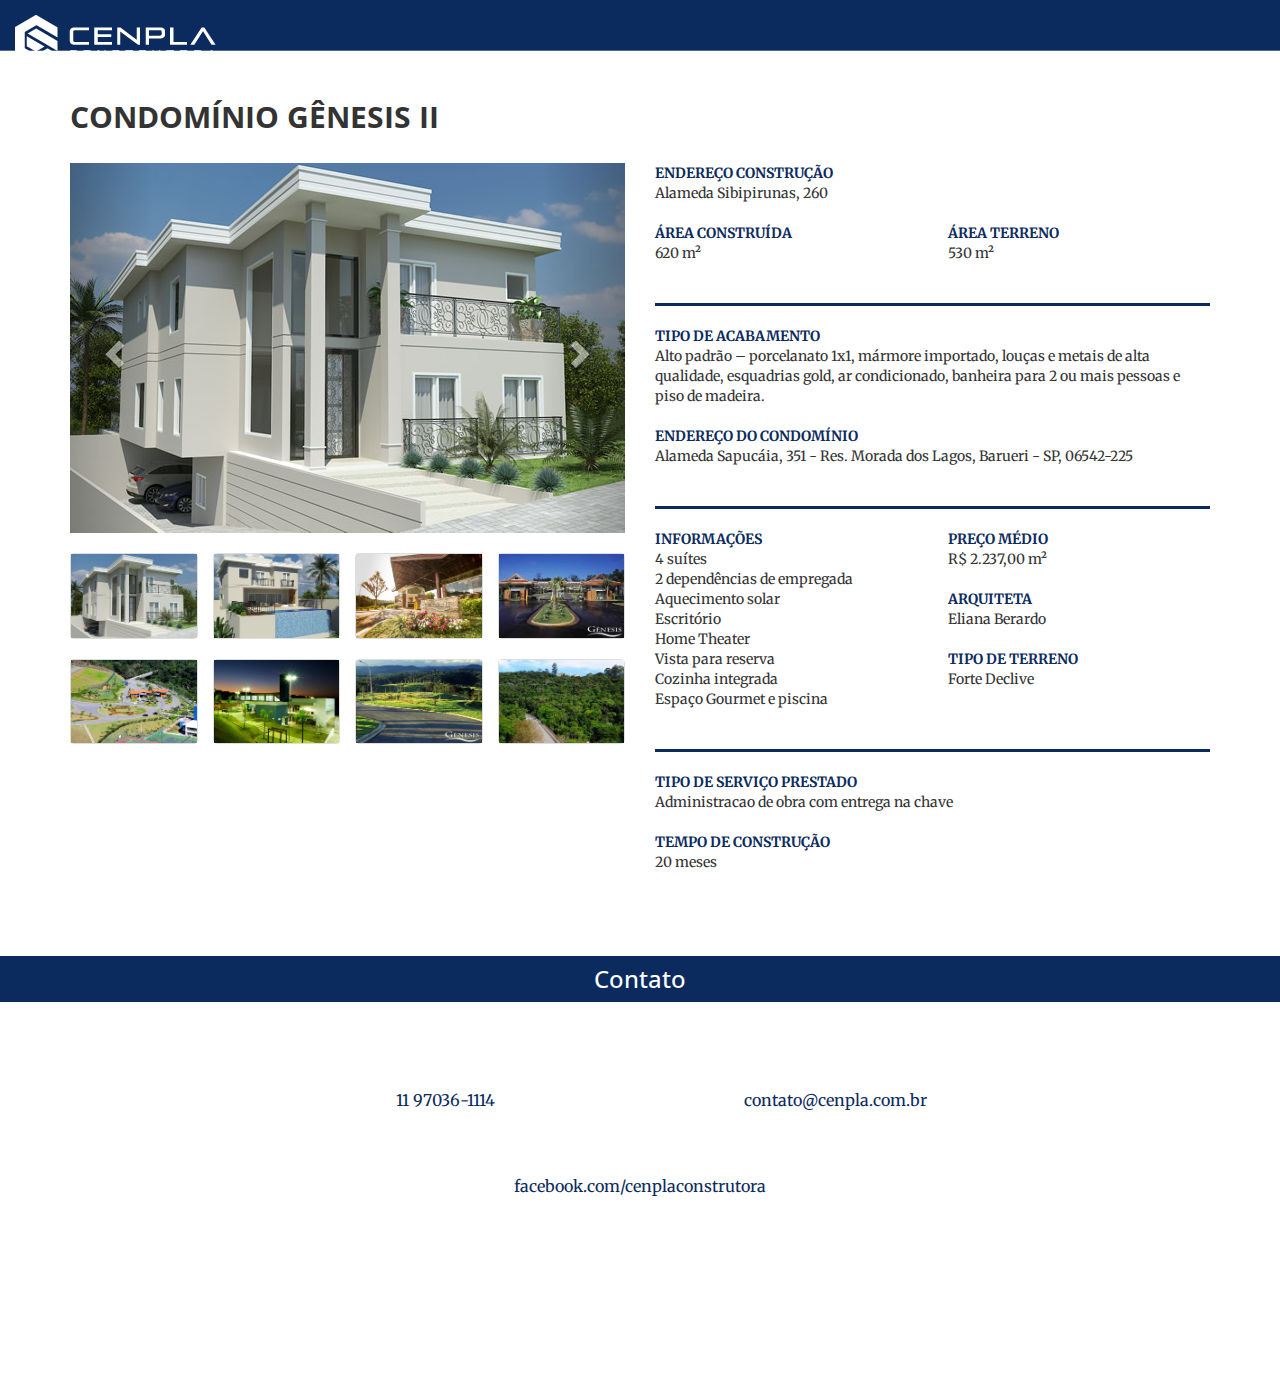
<file: genesis-II-sibipirunas.html>
<!DOCTYPE html>
<html lang="en">

<head>

    <meta charset="utf-8">
    <meta http-equiv="X-UA-Compatible" content="IE=edge">
    <meta name="viewport" content="width=device-width, initial-scale=1">
    <meta name="description" content="">
    <meta name="author" content="">

    <title>Cenpla Construtora</title>
    
	<link id="favicon" rel="shortcut icon" href="img/favicon.png" type="image/png" />

    <!-- Bootstrap Core CSS -->
    <link rel="stylesheet" href="css/bootstrap.css" type="text/css">

    <!-- Custom Fonts -->
    <link href='http://fonts.googleapis.com/css?family=Open+Sans:300italic,400italic,600italic,700italic,800italic,400,300,600,700,800' rel='stylesheet' type='text/css'>
    <link href='http://fonts.googleapis.com/css?family=Merriweather:400,300,300italic,400italic,700,700italic,900,900italic' rel='stylesheet' type='text/css'>
    <link rel="stylesheet" href="font-awesome/css/font-awesome.min.css" type="text/css">

    <!-- Plugin CSS -->
    <link rel="stylesheet" href="css/animate.min.css" type="text/css">

    <!-- Custom CSS -->
    <link rel="stylesheet" href="css/creative.css" type="text/css">
    <link rel="stylesheet" type="text/css" href="css/carousel.css">

    <!-- HTML5 Shim and Respond.js IE8 support of HTML5 elements and media queries -->
    <!-- WARNING: Respond.js doesn't work if you view the page via file:// -->
    <!--[if lt IE 9]>
        <script src="https://oss.maxcdn.com/libs/html5shiv/3.7.0/html5shiv.js"></script>
        <script src="https://oss.maxcdn.com/libs/respond.js/1.4.2/respond.min.js"></script>
    <![endif]-->
</head>

<body id="page-top">
<div id="fb-root"></div>
<script>(function(d, s, id) {
  var js, fjs = d.getElementsByTagName(s)[0];
  if (d.getElementById(id)) return;
  js = d.createElement(s); js.id = id;
  js.src = "//connect.facebook.net/pt_BR/sdk.js#xfbml=1&version=v2.5&appId=1660851704169745";
  fjs.parentNode.insertBefore(js, fjs);
}(document, 'script', 'facebook-jssdk'));</script>

    <nav id="mainNav" class="navbar navbar-default navbar-fixed-top">
        <div class="container-fluid">
            <!-- Brand and toggle get grouped for better mobile display -->
            <div class="navbar-header">
                <button type="button" class="navbar-toggle collapsed" data-toggle="collapse" data-target="#bs-example-navbar-collapse-1">
                    <span class="sr-only">Navegação</span>
                    <span class="icon-bar"></span>
                    <span class="icon-bar"></span>
                    <span class="icon-bar"></span>
                </button>
                <a class="navbar-brand page-scroll" href="#page-top"><img src="img/logo2.png" width="201" height="50" id="logo"></a>
            </div>

            <!-- Collect the nav links, forms, and other content for toggling -->
            <!--div class="collapse navbar-collapse" id="bs-example-navbar-collapse-1">
                <ul class="nav navbar-nav navbar-right">
                    <li>
                        <a href="#" id="fechar"><span class="glyphicon glyphicon-chevron-left"></span>Voltar ao site da Cenpla</a>
                    </li>
                </ul>
            </div-->
            <!-- /.navbar-collapse -->
        </div>
        <!-- /.container-fluid -->
    </nav>

    <section id="servicos">
        <div class="container">
        	<div class="row">
            	<div class="col-lg-12">
            		<h2 class="section-heading">CONDOMÍNIO GÊNESIS II</h2><br/>
                </div>
            </div>
            <div class="row">
                <div class="col-lg-6">                    
                    <div class="container">
                        <div id="main_area">
                            <!-- Slider -->
                            <div class="row">
                                <div class="col-sm-6" style="padding-left:0px;">
                                    <div class="col-xs-12" id="slider" style="padding-left:0px;">
                                        <!-- Top part of the slider -->
                                        <div class="row">
                                            <div class="col-sm-12" id="carousel-bounding-box">
                                                <div class="carousel slide" id="myCarousel">
                                                    <!-- Carousel items -->
                                                    <div class="carousel-inner">
                                                        <div class="active item" data-slide-number="0">
                                                        	<img src="img/obras/5/1.jpg" width="470" height="313"></div>                                                            
                                                        <div class="item" data-slide-number="1">
                                                            <img src="img/obras/5/2.jpg" width="470" height="313"></div>
                                                            
                                                        <div class="item" data-slide-number="2">
                                                            <img src="img/obras/genesis1.jpg" width="470" height="313"></div>
                                                            
                                                        <div class="item" data-slide-number="3">
                                                            <img src="img/obras/genesis2.jpg" width="470" height="313"></div>
                                                            
                                                        <div class="item" data-slide-number="4">
                                                            <img src="img/obras/genesis3.jpg" width="470" height="313"></div>
                                                            
                                                        <div class="item" data-slide-number="5">
                                                            <img src="img/obras/genesis4.jpg" width="470" height="313"></div>
                                                            
                                                        <div class="item" data-slide-number="6">
                                                            <img src="img/obras/genesis5.jpg" width="470" height="313"></div>
                                                                                                                        
                                                        <div class="item" data-slide-number="7">
                                                            <img src="img/obras/genesis6.jpg" width="470" height="313"></div>
                                                    </div>
                                                    <!-- Carousel nav -->
                                                    <a class="left carousel-control" href="#myCarousel" role="button" data-slide="prev">
                                                        <span class="glyphicon glyphicon-chevron-left"></span>
                                                    </a>
                                                    <a class="right carousel-control" href="#myCarousel" role="button" data-slide="next">
                                                        <span class="glyphicon glyphicon-chevron-right"></span>
                                                    </a>
                                                </div>
                                            </div>
                                        </div>
                                    </div>
                                </div>
                                <!--/Slider-->
                            </div>
                            <div class="row">
                                <div class="col-sm-6" id="slider-thumbs" style="padding-left:0px;">
                                    <!-- Bottom switcher of slider -->
                                    <ul class="hide-bullets">
                                        <li class="col-sm-3" style="padding-left:0px;">
                                            <a class="thumbnail" id="carousel-selector-0">
                                                <img src="img/obras/5/1.jpg" width="150">
                                            </a>
                                        </li>
                    
                                        <li class="col-sm-3" style="padding-left:0px;">
                                            <a class="thumbnail" id="carousel-selector-1">
                                            	<img src="img/obras/5/2.jpg" width="150">
                                            </a>
                                        </li>
                                        
                                        <li class="col-sm-3" style="padding-left:0px;">
                                            <a class="thumbnail" id="carousel-selector-2">
                                            	<img src="img/obras/genesis1.jpg" width="150">
                                            </a>
                                        </li>
                                        
                                        <li class="col-sm-3" style="padding-left:0px;">
                                            <a class="thumbnail" id="carousel-selector-3">
                                            	<img src="img/obras/genesis2.jpg" width="150">
                                            </a>
                                        </li>
                                        
                                        <li class="col-sm-3" style="padding-left:0px;">
                                            <a class="thumbnail" id="carousel-selector-4">
                                            	<img src="img/obras/genesis3.jpg" width="150">
                                            </a>
                                        </li>
                                        
                                        <li class="col-sm-3" style="padding-left:0px;">
                                            <a class="thumbnail" id="carousel-selector-5">
                                            	<img src="img/obras/genesis4.jpg" width="150">
                                            </a>
                                        </li>
                                        
                                        <li class="col-sm-3" style="padding-left:0px;">
                                            <a class="thumbnail" id="carousel-selector-6">
                                            	<img src="img/obras/genesis5.jpg" width="150">
                                            </a>
                                        </li>
                                        
                                        <li class="col-sm-3" style="padding-left:0px;">
                                            <a class="thumbnail" id="carousel-selector-7">
                                            	<img src="img/obras/genesis6.jpg" width="150">
                                            </a>
                                        </li>
                                    </ul>
                                </div>
							</div>
                        </div>
                    </div>
                </div>
              <div class="col-lg-6 text-left obras-info">
                    
                   
                   <div class="row">
                     <div class="col-lg-12">
                     	<span>ENDEREÇO CONSTRUÇÃO</span><br/> Alameda Sibipirunas, 260<br/><br/>
                     </div>
                   </div>
                   <div class="row">
                     <div class="col-lg-6">
                     	<span>ÁREA CONSTRUÍDA</span><br/> 620 m²<br/><br/>
                     </div>
                     <div class="col-lg-6">
                     	<span>ÁREA TERRENO</span><br/> 530 m²<br/><br/>
                     </div>
                   </div>
                   
                   <hr style="max-width:100%"/> 
                        
                    <div class="row">
                     <div class="col-lg-12">
                     	<span>TIPO DE ACABAMENTO</span><br/>
                        Alto padrão – porcelanato 1x1, mármore importado, louças e metais de alta qualidade, esquadrias gold, ar condicionado, banheira para 2 ou mais pessoas e piso de madeira.<br/><br/>
                     </div>
                   </div>
                   
                   <div class="row">
                     <div class="col-lg-12">
                     	<span>ENDEREÇO DO CONDOMÍNIO</span><br/>
                        Alameda Sapucáia, 351 - Res. Morada dos Lagos, Barueri - SP, 06542-225<br/><br/>
                     </div>
                   </div>
                   
                   <hr style="max-width:100%"/>                      
                        
                   <div class="row">
                     <div class="col-lg-6">
                     	<span>INFORMAÇÕES</span><br/>
                        4 suítes<br/> 
                        2 dependências de empregada<br/>
                        Aquecimento solar<br/>
                        Escritório<br/>
                        Home Theater<br/>
                        Vista para reserva<br/> 
                        Cozinha integrada<br/>
                        Espaço Gourmet e piscina<br/><br/> 
                     </div>
                     <div class="col-lg-6">
                     	<span>PREÇO MÉDIO</span><br/>
                        R$ 2.237,00 m²<br/><br/>
                         <span>ARQUITETA</span><br/>
                        Eliana Berardo<br/><br/>
                        
                        <span>TIPO DE TERRENO</span><br/>
                        Forte Declive<br/><br/>
                     </div>
                   </div>                                              
                    
                    
                    <hr style="max-width:100%"/> 
                    
                    <div class="row">
                     <div class="col-lg-12">
                     	<span>TIPO DE SERVIÇO PRESTADO</span><br/>
                        Administracao de obra com entrega na chave<br/><br/>
                        
                        <span>TEMPO DE CONSTRUÇÃO</span><br/>
                        20 meses<br/><br/><br/>
                     </div>
                   </div>
                   <div class="fb-share-button" data-href="http://www.cenpla.com.br/genesis-II-sibipirunas.html" data-layout="button_count"></div>           
                </div>
            </div>
        </div>
        <div class="container">
            <div class="row">
            	<div class="col-lg-12">
                	<p>&nbsp;</p>
                </div>
            </div>
        </div>
        <aside class="bg-dark">
            <div class="container text-center">
                <div class="call-to-action">
                    <h3>Contato</h3>
                </div>
            </div>
        </aside>
        <div class="container">
            <div class="row">
            	<div class="col-lg-12">
                	<p>&nbsp;</p>
                </div>
            </div>
        </div>
        <div class="container">
            <div class="row">               
                <div class="col-lg-4 col-lg-offset-2 text-center">
                    <i class="fa fa-phone fa-3x wow bounceIn"></i>
                    <p class="color-blue">11 97036-1114</p>
                </div>
                <div class="col-lg-4 text-center">
                    <i class="fa fa-envelope-o fa-3x wow bounceIn" data-wow-delay=".1s"></i>
                    <p><a href="mailto:contato@cenpla.com.br">contato@cenpla.com.br</a></p>
                </div>
                <div class="col-lg-8 col-lg-offset-2 text-center">
                    <i class="fa fa-facebook-square fa-3x wow bounceIn" data-wow-delay=".1s"></i>
                    <p><a href="http://www.facebook.com/cenplaconstrutora" target="_blank">facebook.com/cenplaconstrutora</a></p>
                </div>                
            </div>
            <div class="row">
           	  <div class="col-md-12">&nbsp;</div>
            	<p>&nbsp;</p>
            </div>
        </div>
    </section>

    <!-- jQuery -->
    <script src="js/jquery.js"></script>

    <!-- Bootstrap Core JavaScript -->
    <script src="js/bootstrap.min.js"></script>

    <!-- Plugin JavaScript -->
    <script src="js/jquery.easing.min.js"></script>
    <script src="js/jquery.fittext.js"></script>
    <script src="js/wow.min.js"></script>

    <!-- Custom Theme JavaScript -->
    <script src="js/creative.js"></script>
	<script src="js/carousel.js"></script>
    
	<script>
	
	$(window).resize(function() {
		if($(window).width() < 768){
			$("#logo").attr('src','img/logo1.png');	
		}else{
			if($(document).scrollTop() < 100){
				$("#logo").attr('src','img/logo2.png');	
			}else{
				$("#logo").attr('src','img/logo1.png');	
			}
		}
	});
	
	$(window).scroll(function () {
		if ($(document).scrollTop() < 100) {
			if($(window).width() < 768){
				$("#logo").attr('src','img/logo1.png');	
			}else{
				$("#logo").attr('src','img/logo2.png');	
			}
		} else {
			$("#logo").attr('src','img/logo1.png');	
		}
	}); 

    $('#fechar').click(function(){
    	window.close();
	});
    </script>
</body>

</html>
</file>
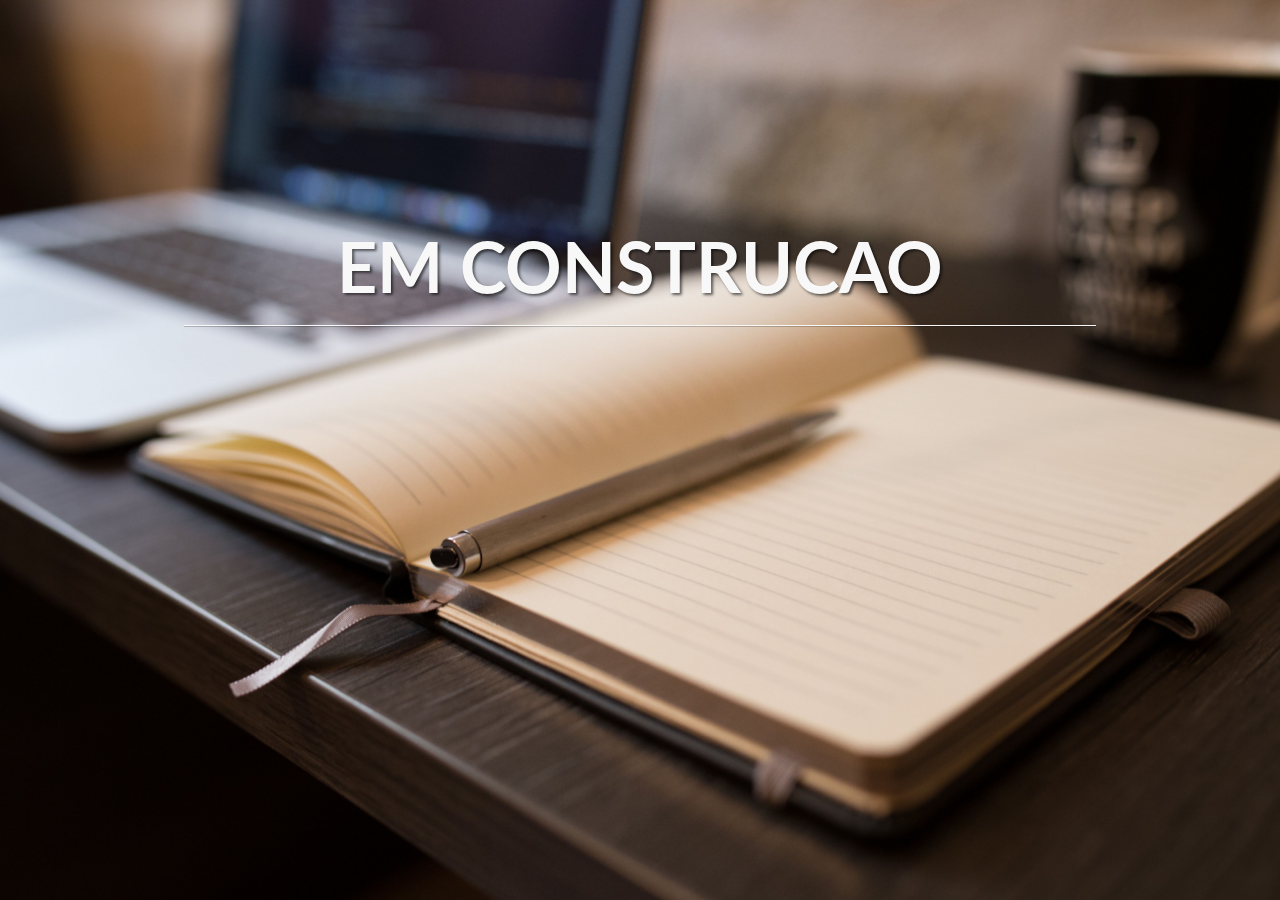
<file: index_construcao.html>
<!DOCTYPE html>
<html lang="en">

<head itemscope itemtype="http://schema.org/WebSite">
    <meta charset="utf-8">
    <meta http-equiv="X-UA-Compatible" content="IE=edge">
    <meta name="viewport" content="width=device-width, initial-scale=1">
        <link rel="canonical" href="http://cenpla.com.br" itemprop="url">
    
        <title itemprop='name'>EM CONSTRUCAO</title>
    
    <!-- Bootstrap Core CSS -->
    <link href="css/bootstrap.min.css" rel="stylesheet">

    <!-- Custom CSS -->
    <link href="css/landing-page.css" rel="stylesheet">

    <!-- Custom Fonts -->
    <link href="font-awesome/css/font-awesome.min.css" rel="stylesheet" type="text/css">
    <link href="http://fonts.googleapis.com/css?family=Lato:300,400,700,300italic,400italic,700italic" rel="stylesheet" type="text/css">

    <!-- HTML5 Shim and Respond.js IE8 support of HTML5 elements and media queries -->
    <!-- WARNING: Respond.js doesn't work if you view the page via file:// -->
    <!--[if lt IE 9]>
        <script src="https://oss.maxcdn.com/libs/html5shiv/3.7.0/html5shiv.js"></script>
        <script src="https://oss.maxcdn.com/libs/respond.js/1.4.2/respond.min.js"></script>
    <![endif]-->
</head>

<body>
    <div class="intro-header">
        <div class="container">
            <div class="row">
                <div class="col-lg-12">
                    <div class="intro-message">
                                                <h1 id="hdrDescription">EM CONSTRUCAO</h1>
                                                <hr class="intro-divider">
                                            </div>
                </div>
            </div>
        </div>
        <!-- /.container -->
    </div>
    <!-- /.intro-header -->

    <!-- jQuery -->
    <script src="js/jquery.js"></script>

    <!-- Bootstrap Core JavaScript -->
    <script src="js/bootstrap.min.js"></script>

    </body>

</html>
</file>
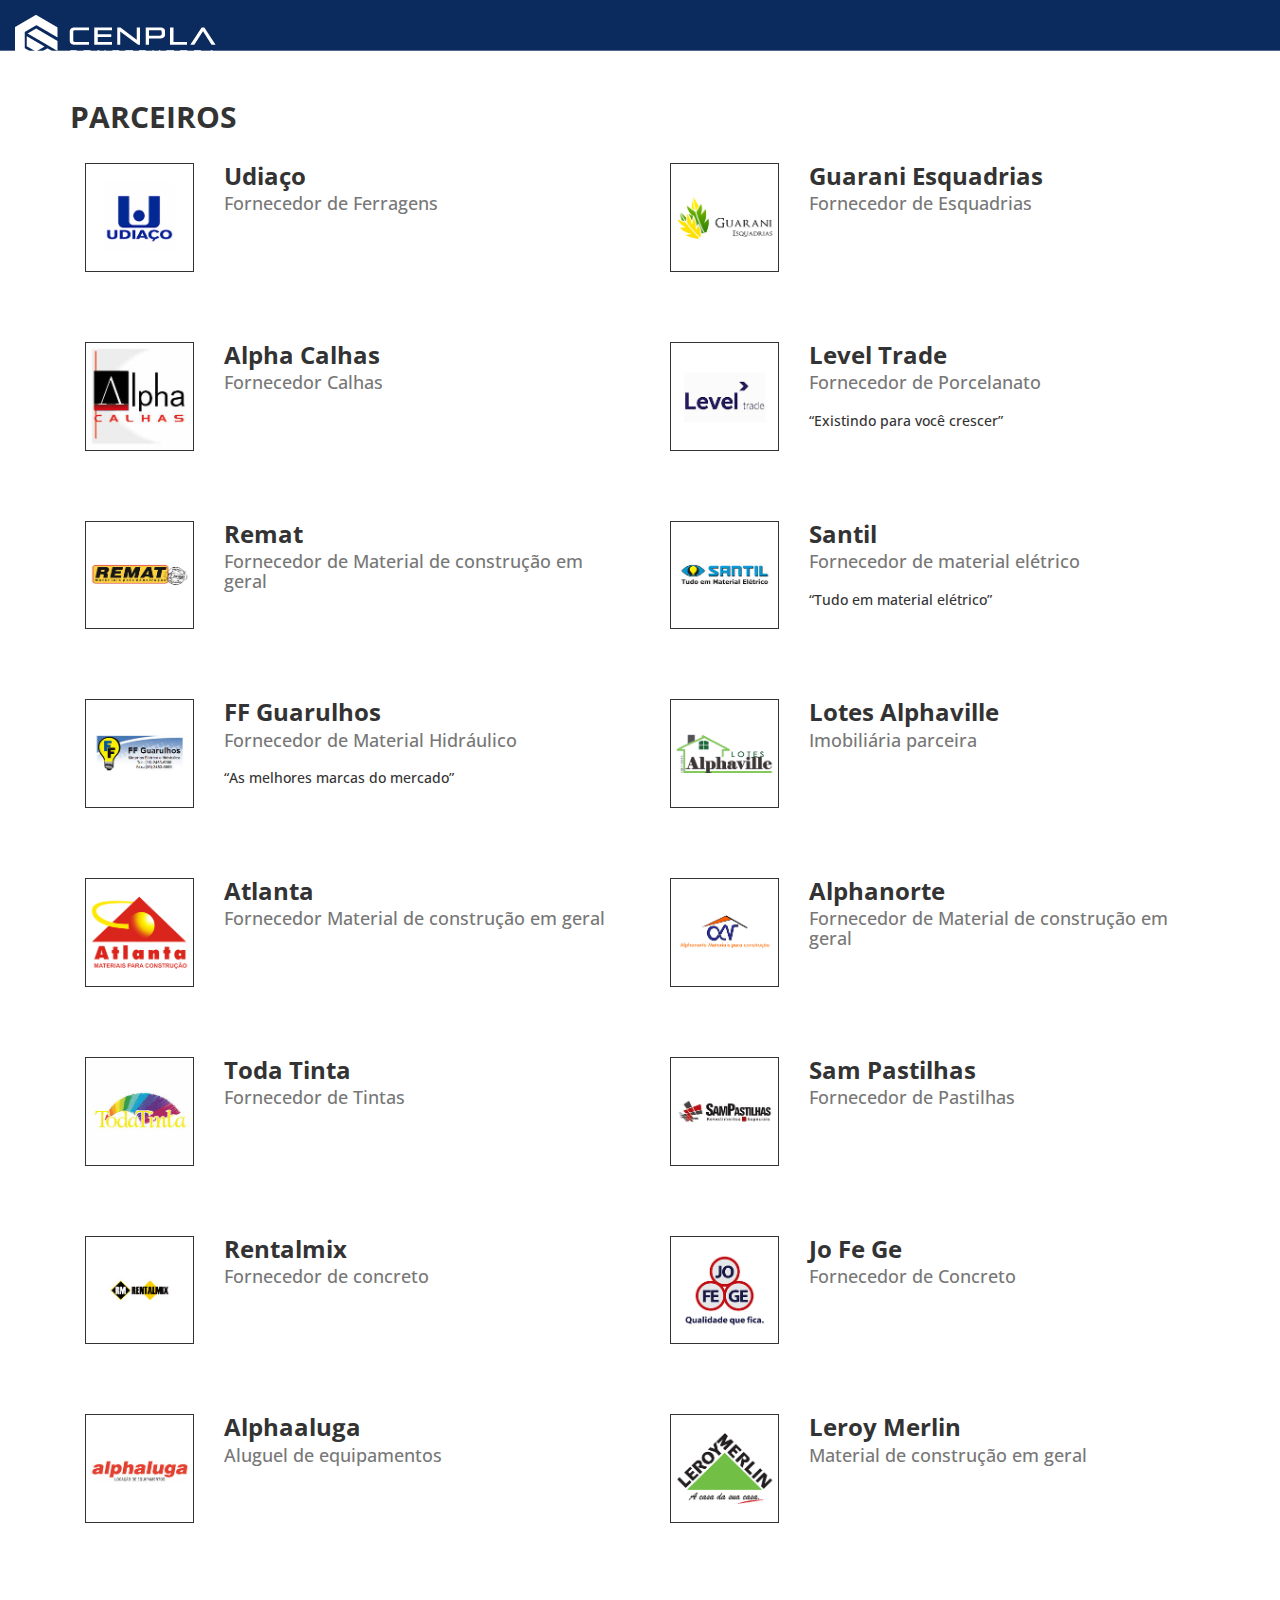
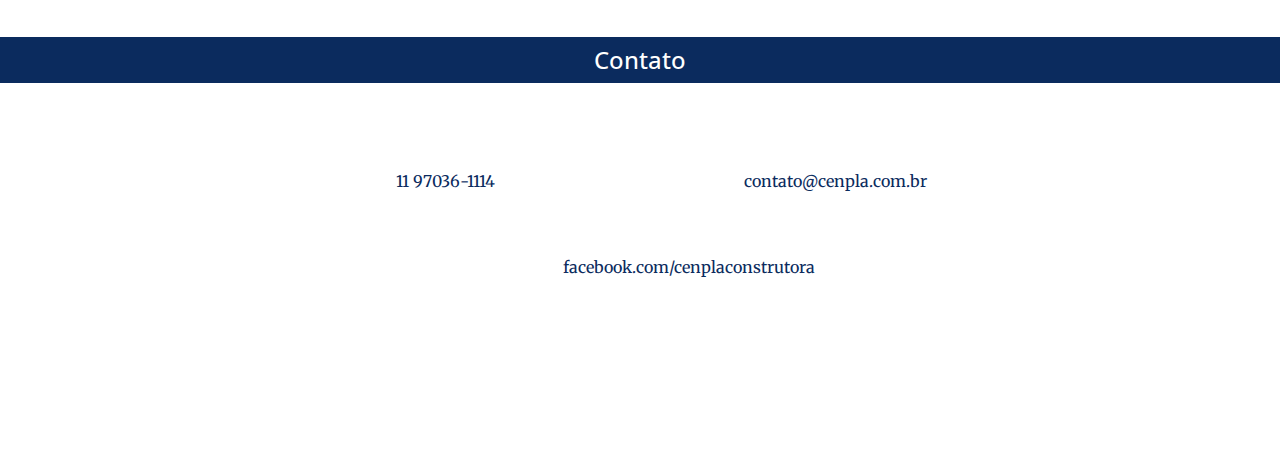
<file: parceiros.html>
<!DOCTYPE html>
<html lang="en">

<head>

    <meta charset="utf-8">
    <meta http-equiv="X-UA-Compatible" content="IE=edge">
    <meta name="viewport" content="width=device-width, initial-scale=1">
    <meta name="description" content="">
    <meta name="author" content="">

    <title>Cenpla Construtora</title>
    
	<link id="favicon" rel="shortcut icon" href="img/favicon.png" type="image/png" />

    <!-- Bootstrap Core CSS -->
    <link rel="stylesheet" href="css/bootstrap.css" type="text/css">

    <!-- Custom Fonts -->
    <link href='http://fonts.googleapis.com/css?family=Open+Sans:300italic,400italic,600italic,700italic,800italic,400,300,600,700,800' rel='stylesheet' type='text/css'>
    <link href='http://fonts.googleapis.com/css?family=Merriweather:400,300,300italic,400italic,700,700italic,900,900italic' rel='stylesheet' type='text/css'>
    <link rel="stylesheet" href="font-awesome/css/font-awesome.min.css" type="text/css">

    <!-- Plugin CSS -->
    <link rel="stylesheet" href="css/animate.min.css" type="text/css">

    <!-- Custom CSS -->
    <link rel="stylesheet" href="css/creative.css" type="text/css">
    <link rel="stylesheet" type="text/css" href="css/carousel.css">

    <!-- HTML5 Shim and Respond.js IE8 support of HTML5 elements and media queries -->
    <!-- WARNING: Respond.js doesn't work if you view the page via file:// -->
    <!--[if lt IE 9]>
        <script src="https://oss.maxcdn.com/libs/html5shiv/3.7.0/html5shiv.js"></script>
        <script src="https://oss.maxcdn.com/libs/respond.js/1.4.2/respond.min.js"></script>
    <![endif]-->
</head>

<body id="page-top">

    <nav id="mainNav" class="navbar navbar-default navbar-fixed-top">
        <div class="container-fluid">
            <!-- Brand and toggle get grouped for better mobile display -->
            <div class="navbar-header">
                <button type="button" class="navbar-toggle collapsed" data-toggle="collapse" data-target="#bs-example-navbar-collapse-1">
                    <span class="sr-only">Navegação</span>
                    <span class="icon-bar"></span>
                    <span class="icon-bar"></span>
                    <span class="icon-bar"></span>
                </button>
                <a class="navbar-brand page-scroll" href="#page-top"><img src="img/logo2.png" width="201" height="50" id="logo"></a>
            </div>

            <!-- Collect the nav links, forms, and other content for toggling -->
            <!--div class="collapse navbar-collapse" id="bs-example-navbar-collapse-1">
                <ul class="nav navbar-nav navbar-right">
                    <li>
                        <a href="#" id="fechar"><span class="glyphicon glyphicon-chevron-left"></span>Voltar ao site da Cenpla</a>
                    </li>
                </ul>
            </div-->
            <!-- /.navbar-collapse -->
        </div>
        <!-- /.container-fluid -->
    </nav>

    <section id="servicos">
        <div class="container">
        	<div class="row">
            	<div class="col-lg-12">
            		<h2 class="section-heading">PARCEIROS</h2><br/>
                </div>
            </div>
			<div class="row">
				<div class="col-lg-6 col-md-6 col-sm-6 col-xs-12 parceiros">
					<div class="col-lg-3">
						<img src="img/parceiros/udiaco.png" class="img-responsive">
					</div>
					<div class="col-lg-9">
						<div class="col-lg-12 no-padding"><h3>Udiaço</h3></div>
						<div class="col-lg-12 no-padding"><h4>Fornecedor de Ferragens</h4></div>
					</div>					
				</div>
				<div class="col-lg-6 col-md-6 col-sm-6 col-xs-12 parceiros">					
					<div class="col-lg-3">
						<img src="img/parceiros/guarani.png" class="img-responsive">
					</div>
					<div class="col-lg-9">
						<div class="col-lg-12 no-padding"><h3>Guarani Esquadrias</h3></div>
						<div class="col-lg-12 no-padding"><h4>Fornecedor de Esquadrias</h4></div>						
					</div>					
				</div>
			</div>
			<div class="row">
				<div class="col-lg-6 col-md-6 col-sm-6 col-xs-12 parceiros">					
					<div class="col-lg-3">
						<img src="img/parceiros/alpha_calhas.jpg" class="img-responsive">
					</div>
					<div class="col-lg-9">
						<div class="col-lg-12 no-padding"><h3>Alpha Calhas</h3></div>
					<div class="col-lg-12 no-padding"><h4>Fornecedor Calhas</h4></div>				
					</div>					
				</div>  				
				<div class="col-lg-6 col-md-6 col-sm-6 col-xs-12 parceiros">			
					<div class="col-lg-3">
						<img src="img/parceiros/level_trade.jpg" class="img-responsive">
					</div>
					<div class="col-lg-9">
						<div class="col-lg-12 no-padding"><h3>Level Trade</h3></div>
						<div class="col-lg-12 no-padding"><h4>Fornecedor de Porcelanato</h4></div>
						<div class="col-lg-12 no-padding"><h5>“Existindo para você crescer”</h5></div>
					</div>
				</div>
			</div>
			<div class="row">
				<div class="col-lg-6 col-md-6 col-sm-6 col-xs-12 parceiros">
					<div class="col-lg-3">
						<img src="img/parceiros/remat.png" class="img-responsive">
					</div>
					<div class="col-lg-9">
						<div class="col-lg-12 no-padding"><h3>Remat</h3></div>
						<div class="col-lg-12 no-padding"><h4>Fornecedor de Material de construção em geral</h4></div>
					</div>
				</div>
				
				<div class="col-lg-6 col-md-6 col-sm-6 col-xs-12 parceiros">
					<div class="col-lg-3">
						<img src="img/parceiros/santil.jpg" class="img-responsive">
					</div>
					<div class="col-lg-9">
						<div class="col-lg-12 no-padding"><h3>Santil</h3></div>
						<div class="col-lg-12 no-padding"><h4>Fornecedor de material elétrico</h4></div>
						<div class="col-lg-12 no-padding"><h5>“Tudo em material elétrico”</h5></div>
					</div>
				</div>
			</div>
			<div class="row">				
				<div class="col-lg-6 col-md-6 col-sm-6 col-xs-12 parceiros">
					<div class="col-lg-3">
						<img src="img/parceiros/ff_guarulhos.jpg" class="img-responsive">
					</div>
					<div class="col-lg-9">
						<div class="col-lg-12 no-padding"><h3>FF Guarulhos</h3></div>
						<div class="col-lg-12 no-padding"><h4>Fornecedor de Material Hidráulico</h4></div>
						<div class="col-lg-12 no-padding"><h5>“As melhores marcas do mercado”</h5></div>
					</div>
				</div>				
				<div class="col-lg-6 col-md-6 col-sm-6 col-xs-12 parceiros">
					<div class="col-lg-3">
						<img src="img/parceiros/alphaville_lotes.png" class="img-responsive">
					</div>
					<div class="col-lg-9">
						<div class="col-lg-12 no-padding"><h3>Lotes Alphaville</h3></div>
						<div class="col-lg-12 no-padding"><h4>Imobiliária parceira</h4></div>
					</div>
				</div>
			</div>
			<div class="row">				
				<div class="col-lg-6 col-md-6 col-sm-6 col-xs-12 parceiros">
					<div class="col-lg-3">
						<img src="img/parceiros/atlanta.png" class="img-responsive">
					</div>
					<div class="col-lg-9">
						<div class="col-lg-12 no-padding"><h3>Atlanta</h3></div>
						<div class="col-lg-12 no-padding"><h4>Fornecedor Material de construção em geral</h4></div>
					</div>
				</div>				
				<div class="col-lg-6 col-md-6 col-sm-6 col-xs-12 parceiros">
					<div class="col-lg-3">
						<img src="img/parceiros/alphanorte.jpg" class="img-responsive">
					</div>
					<div class="col-lg-9">
						<div class="col-lg-12 no-padding"><h3>Alphanorte</h3></div>
						<div class="col-lg-12 no-padding"><h4>Fornecedor de Material de construção em geral</h4></div>
					</div>
				</div>
			</div>
			<div class="row">
				<div class="col-lg-6 col-md-6 col-sm-6 col-xs-12 parceiros">
					<div class="col-lg-3">
						<img src="img/parceiros/toda_tinta.jpg" class="img-responsive">
					</div>
					<div class="col-lg-9">
						<div class="col-lg-12 no-padding"><h3>Toda Tinta</h3></div>
						<div class="col-lg-12 no-padding"><h4>Fornecedor de Tintas</h4></div>
					</div>
				</div>
				<div class="col-lg-6 col-md-6 col-sm-6 col-xs-12 parceiros">
					<div class="col-lg-3">
						<img src="img/parceiros/sam_pastilhas.jpg" class="img-responsive">
					</div>
					<div class="col-lg-9">
						<div class="col-lg-12 no-padding"><h3>Sam Pastilhas</h3></div>
						<div class="col-lg-12 no-padding"><h4>Fornecedor de Pastilhas</h4></div>
					</div>
				</div>
			</div>
			<div class="row">
				<div class="col-lg-6 col-md-6 col-sm-6 col-xs-12 parceiros">
					<div class="col-lg-3">
						<img src="img/parceiros/rentalmix.jpg" class="img-responsive">
					</div>
					<div class="col-lg-9">
						<div class="col-lg-12 no-padding"><h3>Rentalmix</h3></div>
						<div class="col-lg-12 no-padding"><h4>Fornecedor de concreto</h4></div>
					</div>
				</div>				
				<div class="col-lg-6 col-md-6 col-sm-6 col-xs-12 parceiros">
					<div class="col-lg-3">
						<img src="img/parceiros/jofege.jpg" class="img-responsive">
					</div>
					<div class="col-lg-9">
						<div class="col-lg-12 no-padding"><h3>Jo Fe Ge</h3></div>
						<div class="col-lg-12 no-padding"><h4>Fornecedor de Concreto</h4></div>
					</div>
				</div>
			</div>
			<div class="row">
				<div class="col-lg-6 col-md-6 col-sm-6 col-xs-12 parceiros">
					<div class="col-lg-3">
						<img src="img/parceiros/alphaluga.jpg" class="img-responsive">
					</div>
					<div class="col-lg-9">
						<div class="col-lg-12 no-padding"><h3>Alphaaluga</h3></div>
						<div class="col-lg-12 no-padding"><h4>Aluguel de equipamentos</h4></div>
					</div>
				</div>
				<div class="col-lg-6 col-md-6 col-sm-6 col-xs-12 parceiros">
					<div class="col-lg-3">
						<img src="img/parceiros/leroy_merlin.png" class="img-responsive">
					</div>
					<div class="col-lg-9">
						<div class="col-lg-12 no-padding"><h3>Leroy Merlin</h3></div>
						<div class="col-lg-12 no-padding"><h4>Material de construção em geral</h4></div>
					</div>
				</div>
			</div>
        </div>
        <div class="container">
            <div class="row">
            	<div class="col-lg-12">
                	<p>&nbsp;</p>
                </div>
            </div>
        </div>
        <aside class="bg-dark">
            <div class="container text-center">
                <div class="call-to-action">
                    <h3>Contato</h3>
                </div>
            </div>
        </aside>
        <div class="container">
            <div class="row">
            	<div class="col-lg-12">
                	<p>&nbsp;</p>
                </div>
            </div>
        </div>
        <div class="container">
            <div class="row">               
                <div class="col-lg-4 col-lg-offset-2 text-center">
                    <i class="fa fa-phone fa-3x wow bounceIn"></i>
                    <p class="color-blue">11 97036-1114</p>
                </div>
                <div class="col-lg-4 text-center">
                    <i class="fa fa-envelope-o fa-3x wow bounceIn" data-wow-delay=".1s"></i>
                    <p><a href="mailto:contato@cenpla.com.br">contato@cenpla.com.br</a></p>
                </div>
                <div class="col-lg-9 col-lg-offset-2 text-center">
                    <i class="fa fa-facebook-square fa-3x wow bounceIn" data-wow-delay=".1s"></i>
                    <p><a href="http://www.facebook.com/cenplaconstrutora" target="_blank">facebook.com/cenplaconstrutora</a></p>
                </div>                
            </div>
            <div class="row">
           	  <div class="col-md-12">&nbsp;</div>
            	<p>&nbsp;</p>
            </div>
        </div>
    </section>

    <!-- jQuery -->
    <script src="js/jquery.js"></script>

    <!-- Bootstrap Core JavaScript -->
    <script src="js/bootstrap.min.js"></script>

    <!-- Plugin JavaScript -->
    <script src="js/jquery.easing.min.js"></script>
    <script src="js/jquery.fittext.js"></script>
    <script src="js/wow.min.js"></script>

    <!-- Custom Theme JavaScript -->
    <script src="js/creative.js"></script>
	<script src="js/carousel.js"></script>
    
	<script>
	
	$(window).resize(function() {
		if($(window).width() < 768){
			$("#logo").attr('src','img/logo1.png');	
		}else{
			if($(document).scrollTop() < 100){
				$("#logo").attr('src','img/logo2.png');	
			}else{
				$("#logo").attr('src','img/logo1.png');	
			}
		}
	});
	
	$(window).scroll(function () {
		if ($(document).scrollTop() < 100) {
			if($(window).width() < 768){
				$("#logo").attr('src','img/logo1.png');	
			}else{
				$("#logo").attr('src','img/logo2.png');	
			}
		} else {
			$("#logo").attr('src','img/logo1.png');	
		}
	}); 

    $('#fechar').click(function(){
    	window.close();
	});
    </script>
</body>

</html>
</file>
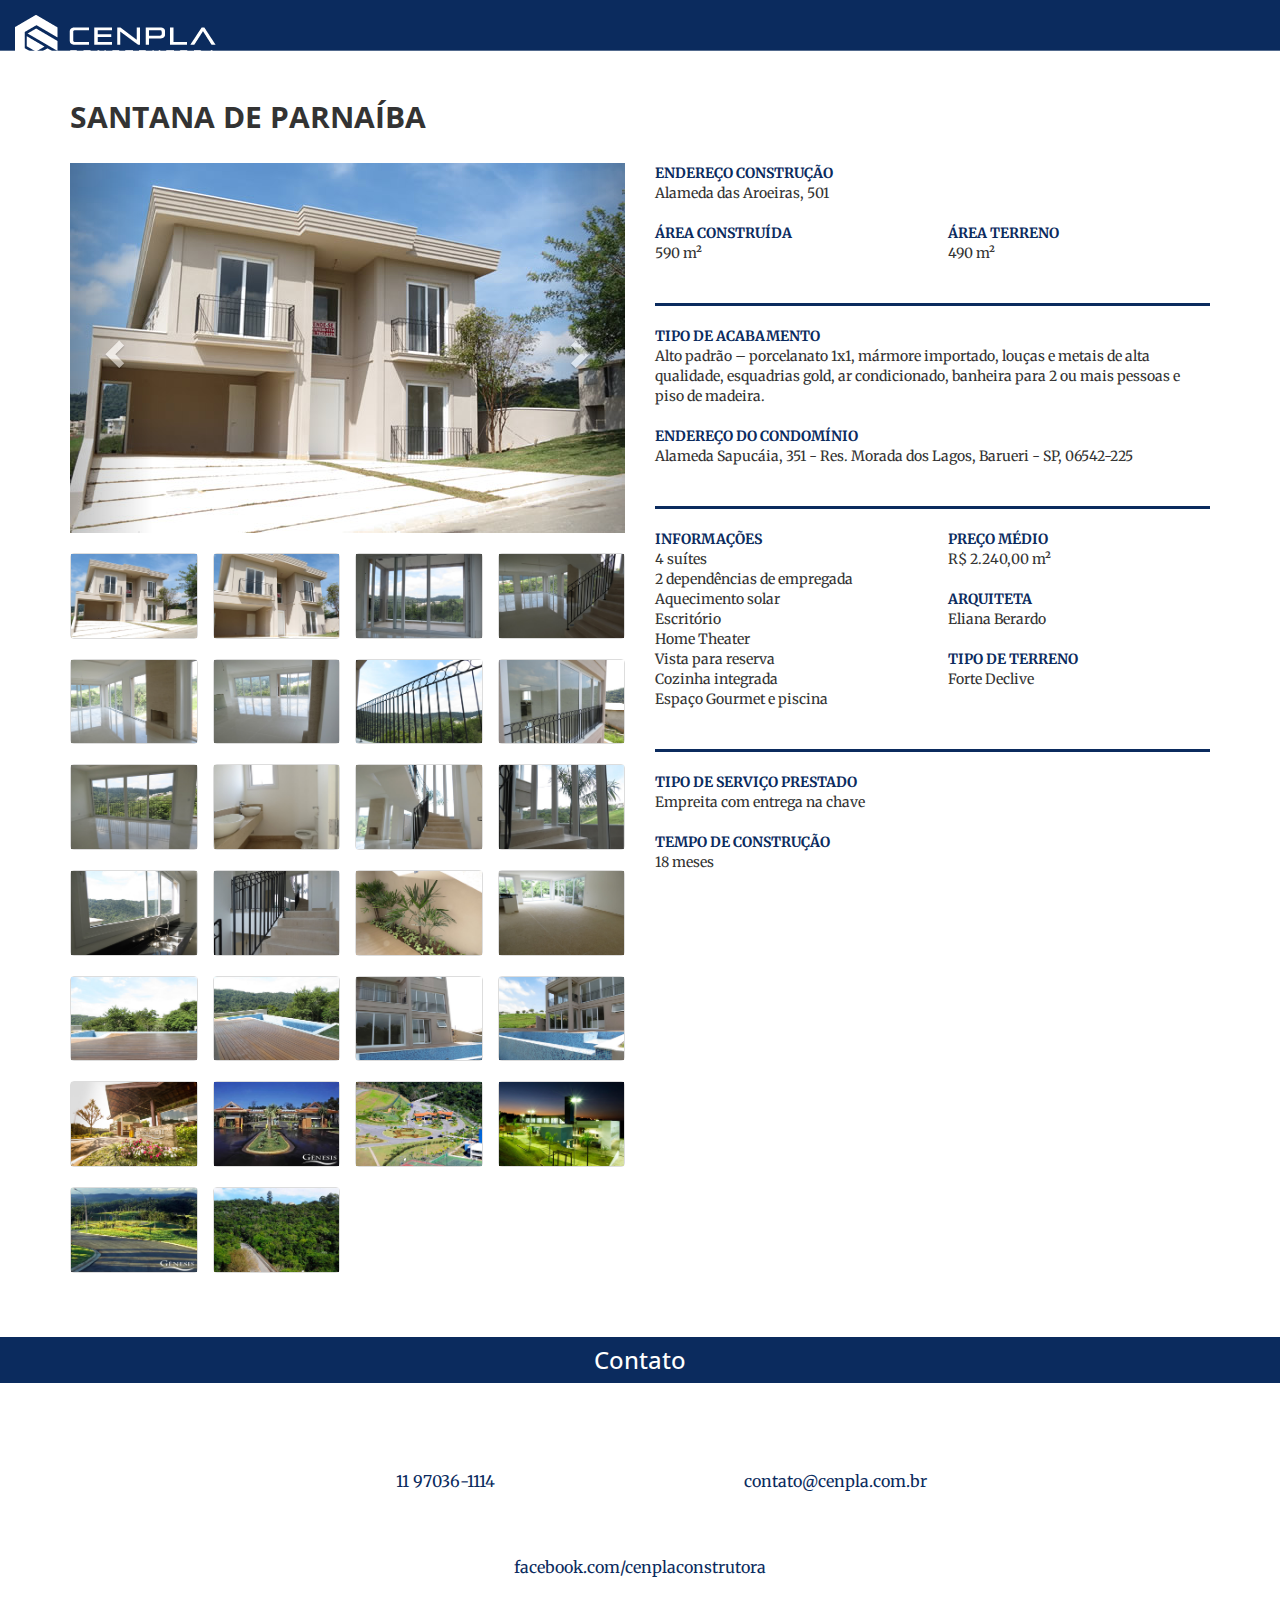
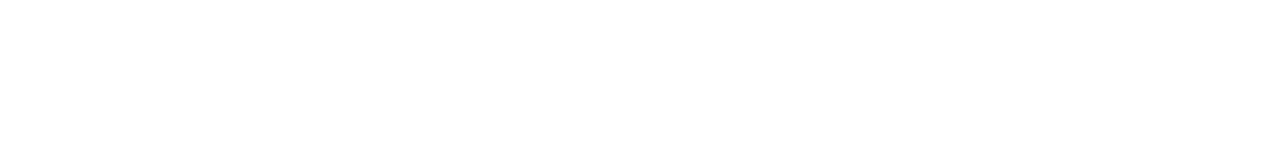
<file: santana-parnaiba.html>
<!DOCTYPE html>
<html lang="en">

<head>

    <meta charset="utf-8">
    <meta http-equiv="X-UA-Compatible" content="IE=edge">
    <meta name="viewport" content="width=device-width, initial-scale=1">
    <meta name="description" content="">
    <meta name="author" content="">

    <title>Cenpla Construtora</title>
    
	<link id="favicon" rel="shortcut icon" href="img/favicon.png" type="image/png" />

    <!-- Bootstrap Core CSS -->
    <link rel="stylesheet" href="css/bootstrap.css" type="text/css">

    <!-- Custom Fonts -->
    <link href='http://fonts.googleapis.com/css?family=Open+Sans:300italic,400italic,600italic,700italic,800italic,400,300,600,700,800' rel='stylesheet' type='text/css'>
    <link href='http://fonts.googleapis.com/css?family=Merriweather:400,300,300italic,400italic,700,700italic,900,900italic' rel='stylesheet' type='text/css'>
    <link rel="stylesheet" href="font-awesome/css/font-awesome.min.css" type="text/css">

    <!-- Plugin CSS -->
    <link rel="stylesheet" href="css/animate.min.css" type="text/css">

    <!-- Custom CSS -->
    <link rel="stylesheet" href="css/creative.css" type="text/css">
    <link rel="stylesheet" type="text/css" href="css/carousel.css">

    <!-- HTML5 Shim and Respond.js IE8 support of HTML5 elements and media queries -->
    <!-- WARNING: Respond.js doesn't work if you view the page via file:// -->
    <!--[if lt IE 9]>
        <script src="https://oss.maxcdn.com/libs/html5shiv/3.7.0/html5shiv.js"></script>
        <script src="https://oss.maxcdn.com/libs/respond.js/1.4.2/respond.min.js"></script>
    <![endif]-->
</head>

<body id="page-top">
<div id="fb-root"></div>
<script>(function(d, s, id) {
  var js, fjs = d.getElementsByTagName(s)[0];
  if (d.getElementById(id)) return;
  js = d.createElement(s); js.id = id;
  js.src = "//connect.facebook.net/pt_BR/sdk.js#xfbml=1&version=v2.5&appId=1660851704169745";
  fjs.parentNode.insertBefore(js, fjs);
}(document, 'script', 'facebook-jssdk'));</script>

    <nav id="mainNav" class="navbar navbar-default navbar-fixed-top">
        <div class="container-fluid">
            <!-- Brand and toggle get grouped for better mobile display -->
            <div class="navbar-header">
                <button type="button" class="navbar-toggle collapsed" data-toggle="collapse" data-target="#bs-example-navbar-collapse-1">
                    <span class="sr-only">Navegação</span>
                    <span class="icon-bar"></span>
                    <span class="icon-bar"></span>
                    <span class="icon-bar"></span>
                </button>
                <a class="navbar-brand page-scroll" href="#page-top"><img src="img/logo2.png" width="201" height="50" id="logo"></a>
            </div>

            <!-- Collect the nav links, forms, and other content for toggling -->
            <!--div class="collapse navbar-collapse" id="bs-example-navbar-collapse-1">
                <ul class="nav navbar-nav navbar-right">
                    <li>
                        <a href="#" id="fechar"><span class="glyphicon glyphicon-chevron-left"></span>Voltar ao site da Cenpla</a>
                    </li>
                </ul>
            </div-->
            <!-- /.navbar-collapse -->
        </div>
        <!-- /.container-fluid -->
    </nav>

    <section id="servicos">
        <div class="container">
        	<div class="row">
            	<div class="col-lg-12">
            		<h2 class="section-heading">SANTANA DE PARNAÍBA</h2><br/>
                </div>
            </div>
            <div class="row">
                <div class="col-lg-6">                    
                    <div class="container">
                        <div id="main_area">
                            <!-- Slider -->
                            <div class="row">
                                <div class="col-sm-6" style="padding-left:0px;">
                                    <div class="col-xs-12" id="slider" style="padding-left:0px;">
                                        <!-- Top part of the slider -->
                                        <div class="row">
                                            <div class="col-sm-12" id="carousel-bounding-box">
                                                <div class="carousel slide" id="myCarousel">
                                                    <!-- Carousel items -->
                                                    <div class="carousel-inner">
                                                        <div class="active item" data-slide-number="0"><img src="img/obras/2/1.jpg" width="470" height="313"></div>
                                                        <div class="item" data-slide-number="1"><img src="img/obras/2/2.jpg" width="470" height="313"></div>
                                                        <div class="item" data-slide-number="2"><img src="img/obras/2/3.jpg" width="470" height="313"></div>
                                                        <div class="item" data-slide-number="3"><img src="img/obras/2/4.jpg" width="470" height="313"></div>
                                                        <div class="item" data-slide-number="4"><img src="img/obras/2/5.jpg" width="470" height="313"></div>
                                                        <div class="item" data-slide-number="5"><img src="img/obras/2/6.jpg" width="470" height="313"></div>
                                                        <div class="item" data-slide-number="6"><img src="img/obras/2/7.jpg" width="470" height="313"></div>
                                                        <div class="item" data-slide-number="7"><img src="img/obras/2/8.jpg" width="470" height="313"></div>
                                                        <div class="item" data-slide-number="8"><img src="img/obras/2/9.jpg" width="470" height="313"></div>
                                                        <div class="item" data-slide-number="9"><img src="img/obras/2/10.jpg" width="470" height="313"></div>
                                                        <div class="item" data-slide-number="10"><img src="img/obras/2/11.jpg" width="470" height="313"></div>
                                                        <div class="item" data-slide-number="11"><img src="img/obras/2/12.jpg" width="470" height="313"></div>
                                                        <div class="item" data-slide-number="12"><img src="img/obras/2/13.jpg" width="470" height="313"></div>
                                                        <div class="item" data-slide-number="13"><img src="img/obras/2/14.jpg" width="470" height="313"></div>
                                                        <div class="item" data-slide-number="14"><img src="img/obras/2/15.jpg" width="470" height="313"></div>
                                                        <div class="item" data-slide-number="15"><img src="img/obras/2/16.jpg" width="470" height="313"></div>
                                                        <div class="item" data-slide-number="16"><img src="img/obras/2/17.jpg" width="470" height="313"></div>
                                                        <div class="item" data-slide-number="17"><img src="img/obras/2/18.jpg" width="470" height="313"></div>
                                                        <div class="item" data-slide-number="18"><img src="img/obras/2/19.jpg" width="470" height="313"></div>
                                                        <div class="item" data-slide-number="19"><img src="img/obras/2/20.jpg" width="470" height="313"></div>
                                                        <div class="item" data-slide-number="20"><img src="img/obras/genesis1.jpg" width="470" height="313"></div>
                                                        <div class="item" data-slide-number="21"><img src="img/obras/genesis2.jpg" width="470" height="313"></div>                                                            
                                                        <div class="item" data-slide-number="22"><img src="img/obras/genesis3.jpg" width="470" height="313"></div>
                                                        <div class="item" data-slide-number="23"><img src="img/obras/genesis4.jpg" width="470" height="313"></div>
                                                        <div class="item" data-slide-number="24"><img src="img/obras/genesis5.jpg" width="470" height="313"></div>
                                                        <div class="item" data-slide-number="25"><img src="img/obras/genesis6.jpg" width="470" height="313"></div>
                                                    </div>
                                                    <!-- Carousel nav -->
                                                    <a class="left carousel-control" href="#myCarousel" role="button" data-slide="prev">
                                                        <span class="glyphicon glyphicon-chevron-left"></span>
                                                    </a>
                                                    <a class="right carousel-control" href="#myCarousel" role="button" data-slide="next">
                                                        <span class="glyphicon glyphicon-chevron-right"></span>
                                                    </a>
                                                </div>
                                            </div>
                                        </div>
                                    </div>
                                </div>
                                <!--/Slider-->
                            </div>
                            <div class="row">
                                <div class="col-sm-6" id="slider-thumbs" style="padding-left:0px;">
                                    <!-- Bottom switcher of slider -->
                                    <ul class="hide-bullets">
                                        <li class="col-sm-3" style="padding-left:0px;">
                                        <a class="thumbnail" id="carousel-selector-0">
                                        <img src="img/obras/2/1.jpg" width="150"></a></li>
                                        
                                        <li class="col-sm-3" style="padding-left:0px;">
                                        <a class="thumbnail" id="carousel-selector-1">
                                        <img src="img/obras/2/2.jpg" width="150"></a></li>
                                        
                                        <li class="col-sm-3" style="padding-left:0px;">
                                        <a class="thumbnail" id="carousel-selector-2">
                                        <img src="img/obras/2/3.jpg" width="150"></a></li>
                                        
                                        <li class="col-sm-3" style="padding-left:0px;">
                                        <a class="thumbnail" id="carousel-selector-3">
                                        <img src="img/obras/2/4.jpg" width="150"></a></li>
                                        
                                        <li class="col-sm-3" style="padding-left:0px;">
                                        <a class="thumbnail" id="carousel-selector-4">
                                        <img src="img/obras/2/5.jpg" width="150"></a></li>
                                        
                                        <li class="col-sm-3" style="padding-left:0px;">
                                        <a class="thumbnail" id="carousel-selector-5">
                                        <img src="img/obras/2/6.jpg" width="150"></a></li>
                                        
                                        <li class="col-sm-3" style="padding-left:0px;">
                                        <a class="thumbnail" id="carousel-selector-6">
                                        <img src="img/obras/2/7.jpg" width="150"></a></li>
                                        
                                        <li class="col-sm-3" style="padding-left:0px;">
                                        <a class="thumbnail" id="carousel-selector-7">
                                        <img src="img/obras/2/8.jpg" width="150"></a></li>
                                        
                                        <li class="col-sm-3" style="padding-left:0px;">
                                        <a class="thumbnail" id="carousel-selector-8">
                                        <img src="img/obras/2/9.jpg" width="150"></a></li>
                                        
                                        <li class="col-sm-3" style="padding-left:0px;">
                                        <a class="thumbnail" id="carousel-selector-9">
                                        <img src="img/obras/2/10.jpg" width="150"></a></li>
                                        
                                        <li class="col-sm-3" style="padding-left:0px;">
                                        <a class="thumbnail" id="carousel-selector-10">
                                        <img src="img/obras/2/11.jpg" width="150"></a></li>
                                        
                                        <li class="col-sm-3" style="padding-left:0px;">
                                        <a class="thumbnail" id="carousel-selector-11">
                                        <img src="img/obras/2/12.jpg" width="150"></a></li>
                                        
                                        <li class="col-sm-3" style="padding-left:0px;">
                                        <a class="thumbnail" id="carousel-selector-12">
                                        <img src="img/obras/2/13.jpg" width="150"></a></li>
                                        
                                        <li class="col-sm-3" style="padding-left:0px;">
                                        <a class="thumbnail" id="carousel-selector-13">
                                        <img src="img/obras/2/14.jpg" width="150"></a></li>
                                        
                                        <li class="col-sm-3" style="padding-left:0px;">
                                        <a class="thumbnail" id="carousel-selector-14">
                                        <img src="img/obras/2/15.jpg" width="150"></a></li>
                                        
                                        <li class="col-sm-3" style="padding-left:0px;">
                                        <a class="thumbnail" id="carousel-selector-15">
                                        <img src="img/obras/2/16.jpg" width="150"></a></li>
                                        
                                        <li class="col-sm-3" style="padding-left:0px;">
                                        <a class="thumbnail" id="carousel-selector-16">
                                        <img src="img/obras/2/17.jpg" width="150"></a></li>
                                        
                                        <li class="col-sm-3" style="padding-left:0px;">
                                        <a class="thumbnail" id="carousel-selector-17">
                                        <img src="img/obras/2/18.jpg" width="150"></a></li>
                                        
                                        <li class="col-sm-3" style="padding-left:0px;">
                                        <a class="thumbnail" id="carousel-selector-18">
                                        <img src="img/obras/2/19.jpg" width="150"></a></li>
                                        
                                        <li class="col-sm-3" style="padding-left:0px;">
                                        <a class="thumbnail" id="carousel-selector-19">
                                        <img src="img/obras/2/20.jpg" width="150"></a></li>
                                        
                                        <li class="col-sm-3" style="padding-left:0px;">
                                        <a class="thumbnail" id="carousel-selector-20">
                                        <img src="img/obras/genesis1.jpg" width="150"></a></li>                                        
                                        
                                        <li class="col-sm-3" style="padding-left:0px;">
                                        <a class="thumbnail" id="carousel-selector-21">
                                        <img src="img/obras/genesis2.jpg" width="150"></a></li>
                                        
                                        <li class="col-sm-3" style="padding-left:0px;">
                                        <a class="thumbnail" id="carousel-selector-22">
                                        <img src="img/obras/genesis3.jpg" width="150"></a></li>
                                        
                                        <li class="col-sm-3" style="padding-left:0px;">
                                        <a class="thumbnail" id="carousel-selector-23">
                                        <img src="img/obras/genesis4.jpg" width="150"></a></li>
                                        
                                        <li class="col-sm-3" style="padding-left:0px;">
                                        <a class="thumbnail" id="carousel-selector-24">
                                        <img src="img/obras/genesis5.jpg" width="150"></a></li>
                                        
                                        <li class="col-sm-3" style="padding-left:0px;">
                                        <a class="thumbnail" id="carousel-selector-25">
                                        <img src="img/obras/genesis6.jpg" width="150"></a></li>
                                    </ul>
                                </div>
							</div>
                        </div>
                    </div>
                </div>
              <div class="col-lg-6 text-left obras-info">
                    
                   
                   <div class="row">
                     <div class="col-lg-12">
                     	<span>ENDEREÇO CONSTRUÇÃO</span><br/> Alameda das Aroeiras, 501<br/><br/>
                     </div>
                   </div>
                   <div class="row">
                     <div class="col-lg-6">
                     	<span>ÁREA CONSTRUÍDA</span><br/> 590 m²<br/><br/>
                     </div>
                     <div class="col-lg-6">
                     	<span>ÁREA TERRENO</span><br/> 490 m²<br/><br/>
                     </div>
                   </div>
                   
                   <hr style="max-width:100%"/> 
                        
                    <div class="row">
                     <div class="col-lg-12">
                     	<span>TIPO DE ACABAMENTO</span><br/>
                        Alto padrão – porcelanato 1x1, mármore importado, louças e metais de alta qualidade, esquadrias gold, ar condicionado, banheira para 2 ou mais pessoas e piso de madeira.<br/><br/>
                     </div>
                   </div>
                   
                   <div class="row">
                     <div class="col-lg-12">
                     	<span>ENDEREÇO DO CONDOMÍNIO</span><br/>
                        Alameda Sapucáia, 351 - Res. Morada dos Lagos, Barueri - SP, 06542-225<br/><br/>
                     </div>
                   </div>
                   
                   <hr style="max-width:100%"/>                      
                        
                   <div class="row">
                     <div class="col-lg-6">
                     	<span>INFORMAÇÕES</span><br/>
                        4 suítes<br/> 
                        2 dependências de empregada<br/>
                        Aquecimento solar<br/>
                        Escritório<br/>
                        Home Theater<br/>
                        Vista para reserva<br/> 
                        Cozinha integrada<br/>
                        Espaço Gourmet e piscina<br/><br/> 
                     </div>
                     <div class="col-lg-6">
                     	<span>PREÇO MÉDIO</span><br/>
                        R$ 2.240,00 m²<br/><br/>
                         <span>ARQUITETA</span><br/>
                        Eliana Berardo<br/><br/>
                        
                        <span>TIPO DE TERRENO</span><br/>
                        Forte Declive<br/><br/>
                     </div>
                   </div>                                              
                    
                    
                    <hr style="max-width:100%"/> 
                    
                    <div class="row">
                     <div class="col-lg-12">
                     	<span>TIPO DE SERVIÇO PRESTADO</span><br/>
                        Empreita com entrega na chave<br/><br/>
                        
                        <span>TEMPO DE CONSTRUÇÃO</span><br/>
                        18 meses<br/><br/><br/>
                     </div>
                   </div>
                                        
                   <div class="fb-share-button" data-href="http://www.cenpla.com.br/santana-parnaiba.html" data-layout="button_count"></div>
                                      
                </div>
            </div>
        </div>
        <div class="container">
            <div class="row">
            	<div class="col-lg-12">
                	<p>&nbsp;</p>
                </div>
            </div>
        </div>
        <aside class="bg-dark">
            <div class="container text-center">
                <div class="call-to-action">
                    <h3>Contato</h3>
                </div>
            </div>
        </aside>
        <div class="container">
            <div class="row">
            	<div class="col-lg-12">
                	<p>&nbsp;</p>
                </div>
            </div>
        </div>
        <div class="container">
            <div class="row">               
                <div class="col-lg-4 col-lg-offset-2 text-center">
                    <i class="fa fa-phone fa-3x wow bounceIn"></i>
                    <p class="color-blue">11 97036-1114</p>
                </div>
                <div class="col-lg-4 text-center">
                    <i class="fa fa-envelope-o fa-3x wow bounceIn" data-wow-delay=".1s"></i>
                    <p><a href="mailto:contato@cenpla.com.br">contato@cenpla.com.br</a></p>
                </div>
                <div class="col-lg-8 col-lg-offset-2 text-center">
                    <i class="fa fa-facebook-square fa-3x wow bounceIn" data-wow-delay=".1s"></i>
                    <p><a href="http://www.facebook.com/cenplaconstrutora" target="_blank">facebook.com/cenplaconstrutora</a></p>
                </div>                
            </div>
            <div class="row">
           	  <div class="col-md-12">&nbsp;</div>
            	<p>&nbsp;</p>
            </div>
        </div>
    </section>

    <!-- jQuery -->
    <script src="js/jquery.js"></script>

    <!-- Bootstrap Core JavaScript -->
    <script src="js/bootstrap.min.js"></script>

    <!-- Plugin JavaScript -->
    <script src="js/jquery.easing.min.js"></script>
    <script src="js/jquery.fittext.js"></script>
    <script src="js/wow.min.js"></script>

    <!-- Custom Theme JavaScript -->
    <script src="js/creative.js"></script>
	<script src="js/carousel.js"></script>
    
	<script>
	
	$(window).resize(function() {
		if($(window).width() < 768){
			$("#logo").attr('src','img/logo1.png');	
		}else{
			if($(document).scrollTop() < 100){
				$("#logo").attr('src','img/logo2.png');	
			}else{
				$("#logo").attr('src','img/logo1.png');	
			}
		}
	});
	
	$(window).scroll(function () {
		if ($(document).scrollTop() < 100) {
			if($(window).width() < 768){
				$("#logo").attr('src','img/logo1.png');	
			}else{
				$("#logo").attr('src','img/logo2.png');	
			}
		} else {
			$("#logo").attr('src','img/logo1.png');	
		}
	}); 

    $('#fechar').click(function(){
    	window.close();
	});
    </script>
</body>

</html>
</file>
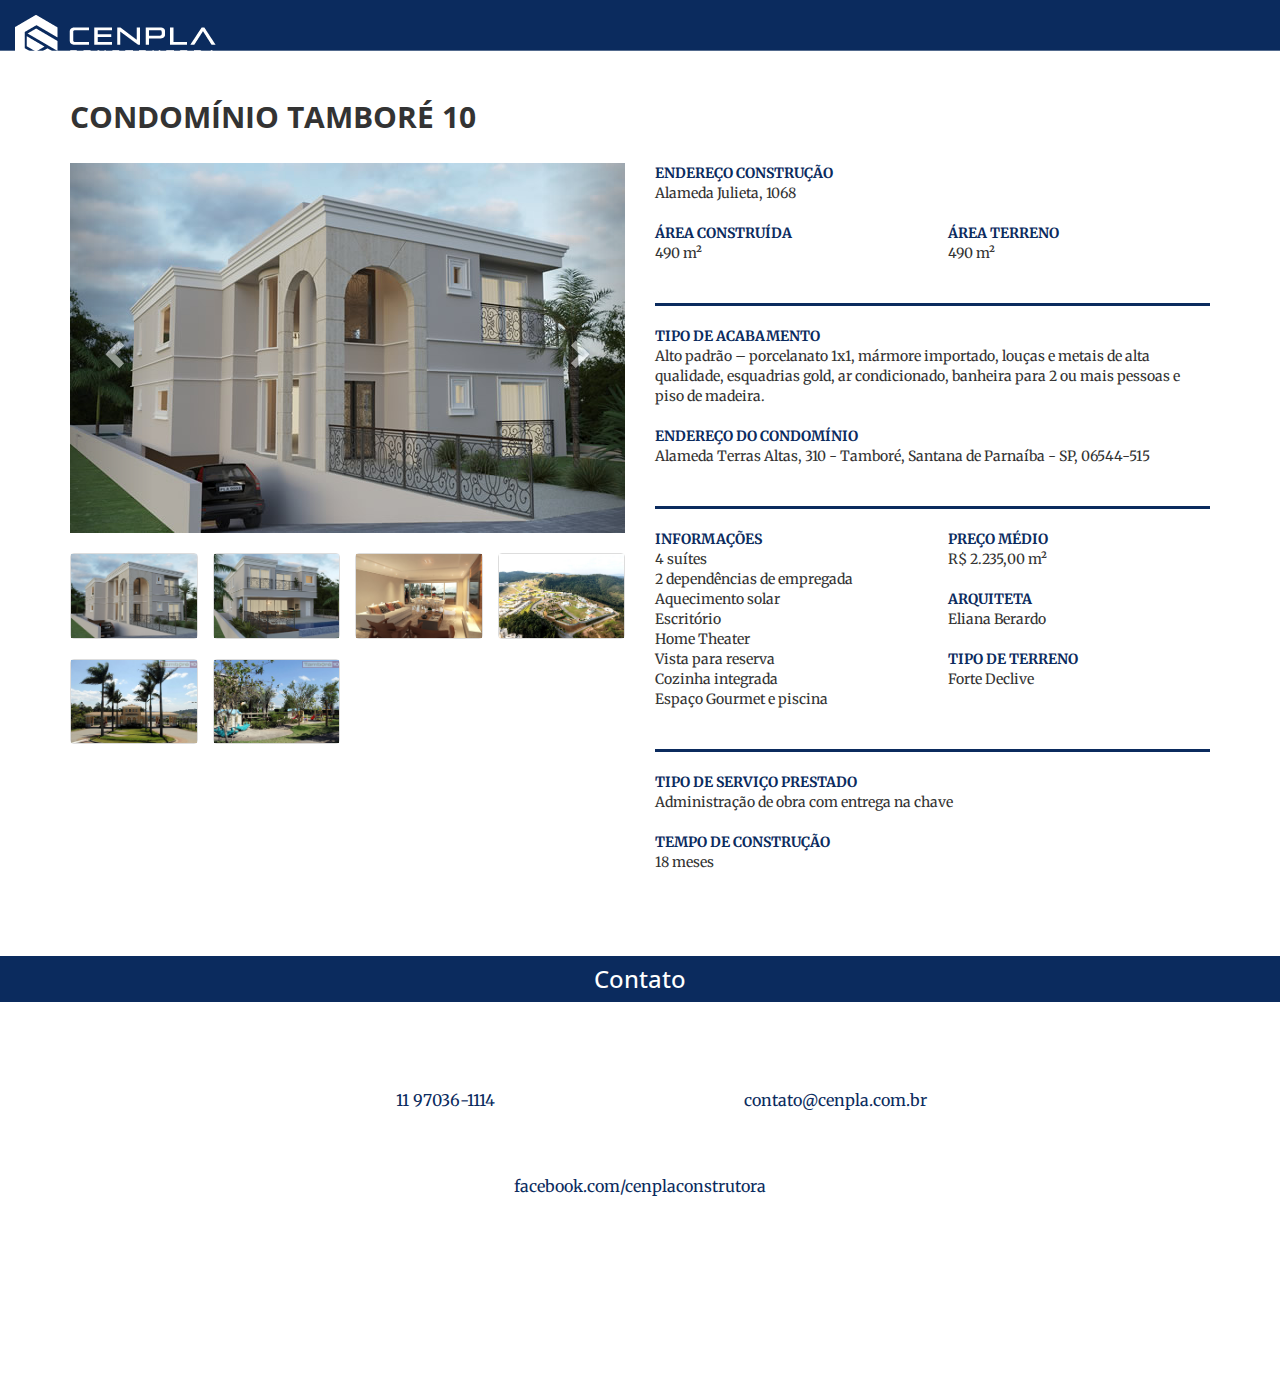
<file: tambore-10-julieta-1.html>
<!DOCTYPE html>
<html lang="en">

<head>

    <meta charset="utf-8">
    <meta http-equiv="X-UA-Compatible" content="IE=edge">
    <meta name="viewport" content="width=device-width, initial-scale=1">
    <meta name="description" content="">
    <meta name="author" content="">

    <title>Cenpla Construtora</title>
    
	<link id="favicon" rel="shortcut icon" href="img/favicon.png" type="image/png" />

    <!-- Bootstrap Core CSS -->
    <link rel="stylesheet" href="css/bootstrap.css" type="text/css">

    <!-- Custom Fonts -->
    <link href='http://fonts.googleapis.com/css?family=Open+Sans:300italic,400italic,600italic,700italic,800italic,400,300,600,700,800' rel='stylesheet' type='text/css'>
    <link href='http://fonts.googleapis.com/css?family=Merriweather:400,300,300italic,400italic,700,700italic,900,900italic' rel='stylesheet' type='text/css'>
    <link rel="stylesheet" href="font-awesome/css/font-awesome.min.css" type="text/css">

    <!-- Plugin CSS -->
    <link rel="stylesheet" href="css/animate.min.css" type="text/css">

    <!-- Custom CSS -->
    <link rel="stylesheet" href="css/creative.css" type="text/css">
    <link rel="stylesheet" type="text/css" href="css/carousel.css">

    <!-- HTML5 Shim and Respond.js IE8 support of HTML5 elements and media queries -->
    <!-- WARNING: Respond.js doesn't work if you view the page via file:// -->
    <!--[if lt IE 9]>
        <script src="https://oss.maxcdn.com/libs/html5shiv/3.7.0/html5shiv.js"></script>
        <script src="https://oss.maxcdn.com/libs/respond.js/1.4.2/respond.min.js"></script>
    <![endif]-->
</head>

<body id="page-top">
<div id="fb-root"></div>
<script>(function(d, s, id) {
  var js, fjs = d.getElementsByTagName(s)[0];
  if (d.getElementById(id)) return;
  js = d.createElement(s); js.id = id;
  js.src = "//connect.facebook.net/pt_BR/sdk.js#xfbml=1&version=v2.5&appId=1660851704169745";
  fjs.parentNode.insertBefore(js, fjs);
}(document, 'script', 'facebook-jssdk'));</script>

    <nav id="mainNav" class="navbar navbar-default navbar-fixed-top">
        <div class="container-fluid">
            <!-- Brand and toggle get grouped for better mobile display -->
            <div class="navbar-header">
                <button type="button" class="navbar-toggle collapsed" data-toggle="collapse" data-target="#bs-example-navbar-collapse-1">
                    <span class="sr-only">Navegação</span>
                    <span class="icon-bar"></span>
                    <span class="icon-bar"></span>
                    <span class="icon-bar"></span>
                </button>
                <a class="navbar-brand page-scroll" href="#page-top"><img src="img/logo2.png" width="201" height="50" id="logo"></a>
            </div>

            <!-- Collect the nav links, forms, and other content for toggling -->
            <!--div class="collapse navbar-collapse" id="bs-example-navbar-collapse-1">
                <ul class="nav navbar-nav navbar-right">
                    <li>
                        <a href="#" id="fechar"><span class="glyphicon glyphicon-chevron-left"></span>Voltar ao site da Cenpla</a>
                    </li>
                </ul>
            </div-->
            <!-- /.navbar-collapse -->
        </div>
        <!-- /.container-fluid -->
    </nav>

    <section id="servicos">
        <div class="container">
        	<div class="row">
            	<div class="col-lg-12">
            		<h2 class="section-heading">CONDOMÍNIO TAMBORÉ 10</h2><br/>
                </div>
            </div>
            <div class="row">
                <div class="col-lg-6">                    
                    <div class="container">
                        <div id="main_area">
                            <!-- Slider -->
                            <div class="row">
                                <div class="col-sm-6" style="padding-left:0px;">
                                    <div class="col-xs-12" id="slider" style="padding-left:0px;">
                                        <!-- Top part of the slider -->
                                        <div class="row">
                                            <div class="col-sm-12" id="carousel-bounding-box">
                                                <div class="carousel slide" id="myCarousel">
                                                    <!-- Carousel items -->
                                                    <div class="carousel-inner">
                                                        <div class="active item" data-slide-number="0">
                                                        	<img src="img/obras/1/1.jpg" width="470" height="313"></div>                                                            
                                                        <div class="item" data-slide-number="1">
                                                            <img src="img/obras/1/2.jpg" width="470" height="313"></div>
                    
                                                        <div class="item" data-slide-number="2">
                                                            <img src="img/obras/1/3.jpg" width="470" height="313"></div>
                                                            
                                                        <div class="item" data-slide-number="3">
                                                            <img src="img/obras/tambore1.jpg" width="470" height="313"></div>
                                                        
                                                        <div class="item" data-slide-number="4">
                                                            <img src="img/obras/tambore2.jpg" width="470" height="313"></div>
                                                            
                                                        <div class="item" data-slide-number="5">
                                                            <img src="img/obras/tambore3.jpg" width="470" height="313"></div>
                    
                                                        
                                                    </div>
                                                    <!-- Carousel nav -->
                                                    <a class="left carousel-control" href="#myCarousel" role="button" data-slide="prev">
                                                        <span class="glyphicon glyphicon-chevron-left"></span>
                                                    </a>
                                                    <a class="right carousel-control" href="#myCarousel" role="button" data-slide="next">
                                                        <span class="glyphicon glyphicon-chevron-right"></span>
                                                    </a>
                                                </div>
                                            </div>
                                        </div>
                                    </div>
                                </div>
                                <!--/Slider-->
                            </div>
                            <div class="row">
                                <div class="col-sm-6" id="slider-thumbs" style="padding-left:0px;">
                                    <!-- Bottom switcher of slider -->
                                    <ul class="hide-bullets">
                                        <li class="col-sm-3" style="padding-left:0px;">
                                            <a class="thumbnail" id="carousel-selector-0">
                                                <img src="img/obras/1/1.jpg" width="150">
                                            </a>
                                        </li>
                    
                                        <li class="col-sm-3" style="padding-left:0px;">
                                            <a class="thumbnail" id="carousel-selector-1">
                                            	<img src="img/obras/1/2.jpg" width="150">
                                            </a>
                                        </li>
                    
                                        <li class="col-sm-3" style="padding-left:0px;">
                                            <a class="thumbnail" id="carousel-selector-2">
                                            	<img src="img/obras/1/3.jpg" width="150">
                                            </a>
                                        </li>
                                        
                                        
                                        <li class="col-sm-3" style="padding-left:0px;">
                                            <a class="thumbnail" id="carousel-selector-3">
                                            	<img src="img/obras/tambore1.jpg" width="150">
                                            </a>
                                        </li>
                                        
                                        <li class="col-sm-3" style="padding-left:0px;">
                                            <a class="thumbnail" id="carousel-selector-4">
                                            	<img src="img/obras/tambore2.jpg" width="150">
                                            </a>
                                        </li>
                                        
                                        <li class="col-sm-3" style="padding-left:0px;">
                                            <a class="thumbnail" id="carousel-selector-5">
                                            	<img src="img/obras/tambore3.jpg" width="150">
                                            </a>
                                        </li>
                                    </ul>
                                </div>
							</div>
                        </div>
                    </div>
                </div>
              <div class="col-lg-6 text-left obras-info">
                    
                   
                   <div class="row">
                     <div class="col-lg-12">
                     	<span>ENDEREÇO CONSTRUÇÃO</span><br/> Alameda Julieta, 1068<br/><br/>
                     </div>
                   </div>
                   <div class="row">
                     <div class="col-lg-6">
                     	<span>ÁREA CONSTRUÍDA</span><br/> 490 m²<br/><br/>
                     </div>
                     <div class="col-lg-6">
                     	<span>ÁREA TERRENO</span><br/> 490 m²<br/><br/>
                     </div>
                   </div>
                   
                   <hr style="max-width:100%"/> 
                        
                    <div class="row">
                     <div class="col-lg-12">
                     	<span>TIPO DE ACABAMENTO</span><br/>
                        Alto padrão – porcelanato 1x1, mármore importado, louças e metais de alta qualidade, esquadrias gold, ar condicionado, banheira para 2 ou mais pessoas e piso de madeira.<br/><br/>
                     </div>
                   </div>
                   
                   <div class="row">
                     <div class="col-lg-12">
                     	<span>ENDEREÇO DO CONDOMÍNIO</span><br/>
                        Alameda Terras Altas, 310 - Tamboré, Santana de Parnaíba - SP, 06544-515<br/><br/>
                     </div>
                   </div>
                   
                   <hr style="max-width:100%"/>                      
                        
                   <div class="row">
                     <div class="col-lg-6">
                     	<span>INFORMAÇÕES</span><br/>
                        4 suítes<br/> 
                        2 dependências de empregada<br/>
                        Aquecimento solar<br/>
                        Escritório<br/>
                        Home Theater<br/>
                        Vista para reserva<br/> 
                        Cozinha integrada<br/>
                        Espaço Gourmet e piscina<br/><br/> 
                     </div>
                     <div class="col-lg-6">
                     	<span>PREÇO MÉDIO</span><br/>
                        R$ 2.235,00 m²<br/><br/>
                         <span>ARQUITETA</span><br/>
                        Eliana Berardo<br/><br/>
                        
                        <span>TIPO DE TERRENO</span><br/>
                        Forte Declive<br/><br/>
                     </div>
                   </div>                                              
                    
                    
                    <hr style="max-width:100%"/> 
                    
                    <div class="row">
                     <div class="col-lg-12">
                     	<span>TIPO DE SERVIÇO PRESTADO</span><br/>
                        Administração de obra com entrega na chave<br/><br/>
                        
                        <span>TEMPO DE CONSTRUÇÃO</span><br/>
                        18 meses<br/><br/><br/>
                     </div>
                   </div>
                                        
                   <div class="fb-share-button" data-href="http://www.cenpla.com.br/tambore-10-julieta-1.html" data-layout="button_count"></div>
                                      
                </div>
            </div>
        </div>
        <div class="container">
            <div class="row">
            	<div class="col-lg-12">
                	<p>&nbsp;</p>
                </div>
            </div>
        </div>
        <aside class="bg-dark">
            <div class="container text-center">
                <div class="call-to-action">
                    <h3>Contato</h3>
                </div>
            </div>
        </aside>
        <div class="container">
            <div class="row">
            	<div class="col-lg-12">
                	<p>&nbsp;</p>
                </div>
            </div>
        </div>
        <div class="container">
            <div class="row">               
                <div class="col-lg-4 col-lg-offset-2 text-center">
                    <i class="fa fa-phone fa-3x wow bounceIn"></i>
                    <p class="color-blue">11 97036-1114</p>
                </div>
                <div class="col-lg-4 text-center">
                    <i class="fa fa-envelope-o fa-3x wow bounceIn" data-wow-delay=".1s"></i>
                    <p><a href="mailto:contato@cenpla.com.br">contato@cenpla.com.br</a></p>
                </div>
                <div class="col-lg-8 col-lg-offset-2 text-center">
                    <i class="fa fa-facebook-square fa-3x wow bounceIn" data-wow-delay=".1s"></i>
                    <p><a href="http://www.facebook.com/cenplaconstrutora" target="_blank">facebook.com/cenplaconstrutora</a></p>
                </div>                
            </div>
            <div class="row">
           	  <div class="col-md-12">&nbsp;</div>
            	<p>&nbsp;</p>
            </div>
        </div>
    </section>

    <!-- jQuery -->
    <script src="js/jquery.js"></script>

    <!-- Bootstrap Core JavaScript -->
    <script src="js/bootstrap.min.js"></script>

    <!-- Plugin JavaScript -->
    <script src="js/jquery.easing.min.js"></script>
    <script src="js/jquery.fittext.js"></script>
    <script src="js/wow.min.js"></script>

    <!-- Custom Theme JavaScript -->
    <script src="js/creative.js"></script>
	<script src="js/carousel.js"></script>
    
	<script>
	
	$(window).resize(function() {
		if($(window).width() < 768){
			$("#logo").attr('src','img/logo1.png');	
		}else{
			if($(document).scrollTop() < 100){
				$("#logo").attr('src','img/logo2.png');	
			}else{
				$("#logo").attr('src','img/logo1.png');	
			}
		}
	});
	
	$(window).scroll(function () {
		if ($(document).scrollTop() < 100) {
			if($(window).width() < 768){
				$("#logo").attr('src','img/logo1.png');	
			}else{
				$("#logo").attr('src','img/logo2.png');	
			}
		} else {
			$("#logo").attr('src','img/logo1.png');	
		}
	}); 

    $('#fechar').click(function(){
    	window.close();
	});
    </script>
</body>

</html>
</file>
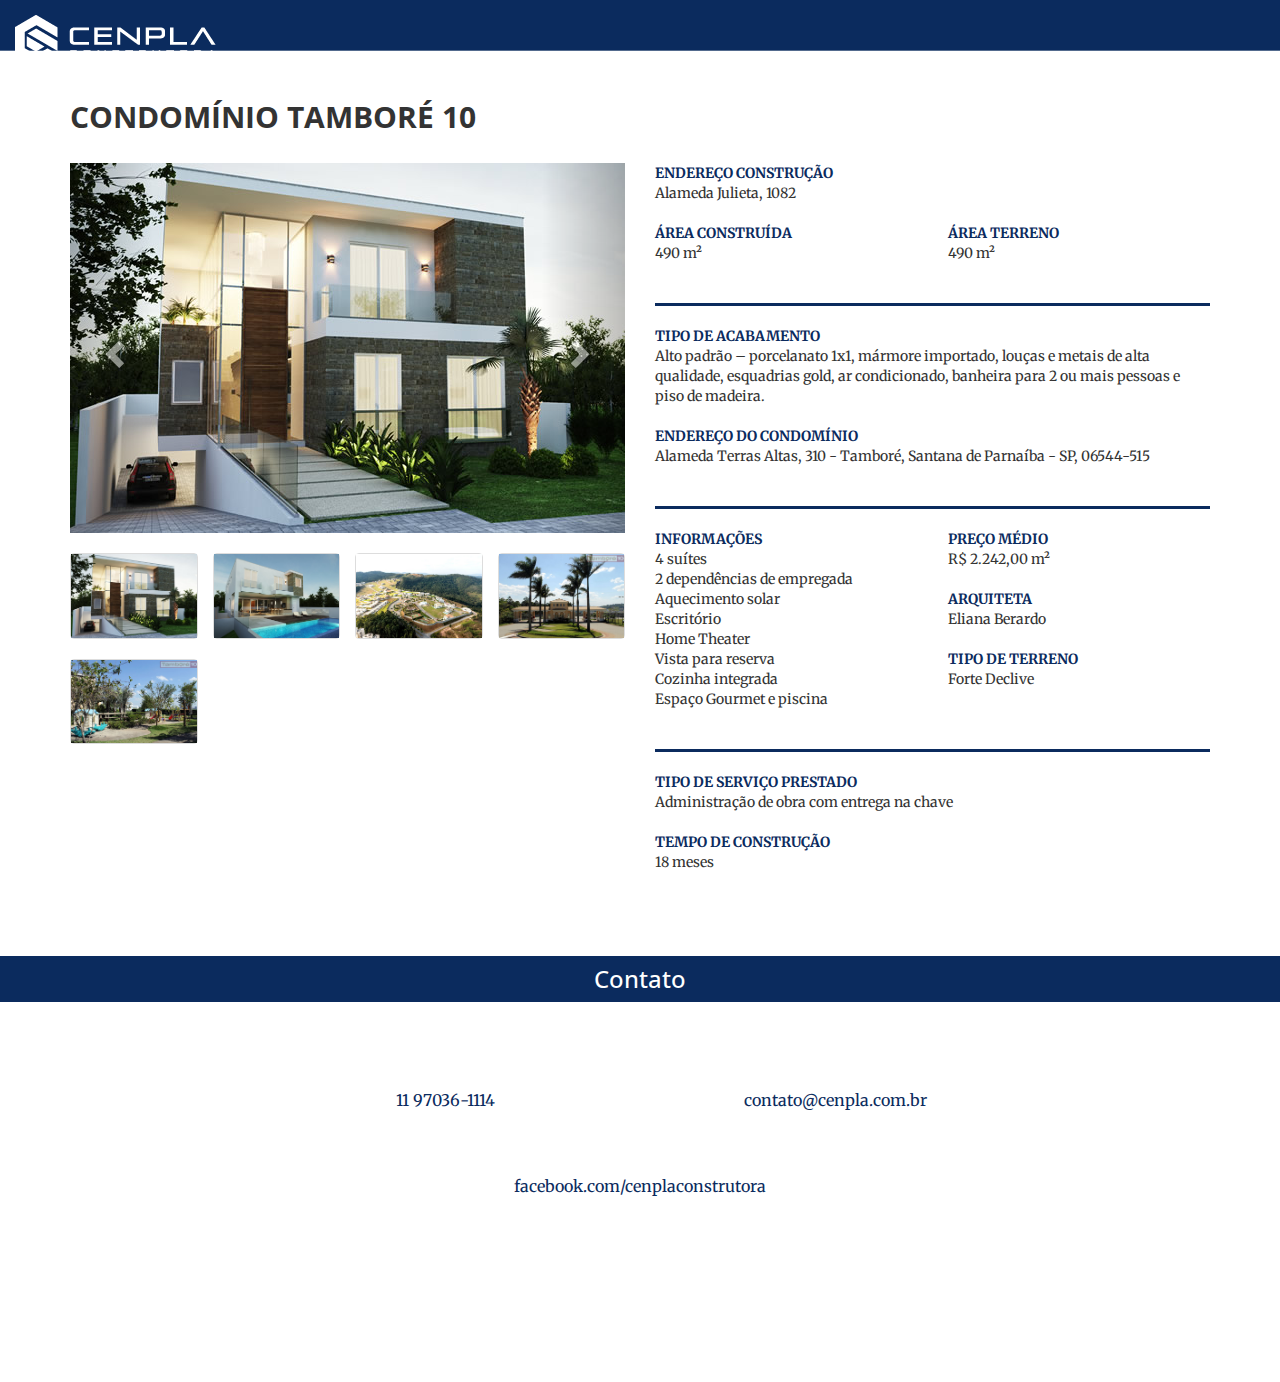
<file: tambore-10-julieta-2.html>
<!DOCTYPE html>
<html lang="en">

<head>

    <meta charset="utf-8">
    <meta http-equiv="X-UA-Compatible" content="IE=edge">
    <meta name="viewport" content="width=device-width, initial-scale=1">
    <meta name="description" content="">
    <meta name="author" content="">

    <title>Cenpla Construtora</title>
    
	<link id="favicon" rel="shortcut icon" href="img/favicon.png" type="image/png" />

    <!-- Bootstrap Core CSS -->
    <link rel="stylesheet" href="css/bootstrap.css" type="text/css">

    <!-- Custom Fonts -->
    <link href='http://fonts.googleapis.com/css?family=Open+Sans:300italic,400italic,600italic,700italic,800italic,400,300,600,700,800' rel='stylesheet' type='text/css'>
    <link href='http://fonts.googleapis.com/css?family=Merriweather:400,300,300italic,400italic,700,700italic,900,900italic' rel='stylesheet' type='text/css'>
    <link rel="stylesheet" href="font-awesome/css/font-awesome.min.css" type="text/css">

    <!-- Plugin CSS -->
    <link rel="stylesheet" href="css/animate.min.css" type="text/css">

    <!-- Custom CSS -->
    <link rel="stylesheet" href="css/creative.css" type="text/css">
    <link rel="stylesheet" type="text/css" href="css/carousel.css">

    <!-- HTML5 Shim and Respond.js IE8 support of HTML5 elements and media queries -->
    <!-- WARNING: Respond.js doesn't work if you view the page via file:// -->
    <!--[if lt IE 9]>
        <script src="https://oss.maxcdn.com/libs/html5shiv/3.7.0/html5shiv.js"></script>
        <script src="https://oss.maxcdn.com/libs/respond.js/1.4.2/respond.min.js"></script>
    <![endif]-->
</head>

<body id="page-top">
<div id="fb-root"></div>
<script>(function(d, s, id) {
  var js, fjs = d.getElementsByTagName(s)[0];
  if (d.getElementById(id)) return;
  js = d.createElement(s); js.id = id;
  js.src = "//connect.facebook.net/pt_BR/sdk.js#xfbml=1&version=v2.5&appId=1660851704169745";
  fjs.parentNode.insertBefore(js, fjs);
}(document, 'script', 'facebook-jssdk'));</script>

    <nav id="mainNav" class="navbar navbar-default navbar-fixed-top">
        <div class="container-fluid">
            <!-- Brand and toggle get grouped for better mobile display -->
            <div class="navbar-header">
                <button type="button" class="navbar-toggle collapsed" data-toggle="collapse" data-target="#bs-example-navbar-collapse-1">
                    <span class="sr-only">Navegação</span>
                    <span class="icon-bar"></span>
                    <span class="icon-bar"></span>
                    <span class="icon-bar"></span>
                </button>
                <a class="navbar-brand page-scroll" href="#page-top"><img src="img/logo2.png" width="201" height="50" id="logo"></a>
            </div>

            <!-- Collect the nav links, forms, and other content for toggling -->
            <!--div class="collapse navbar-collapse" id="bs-example-navbar-collapse-1">
                <ul class="nav navbar-nav navbar-right">
                    <li>
                        <a href="#" id="fechar"><span class="glyphicon glyphicon-chevron-left"></span>Voltar ao site da Cenpla</a>
                    </li>
                </ul>
            </div-->
            <!-- /.navbar-collapse -->
        </div>
        <!-- /.container-fluid -->
    </nav>

    <section id="servicos">
        <div class="container">
        	<div class="row">
            	<div class="col-lg-12">
            		<h2 class="section-heading">CONDOMÍNIO TAMBORÉ 10</h2><br/>
                </div>
            </div>
            <div class="row">
                <div class="col-lg-6">                    
                    <div class="container">
                        <div id="main_area">
                            <!-- Slider -->
                            <div class="row">
                                <div class="col-sm-6" style="padding-left:0px;">
                                    <div class="col-xs-12" id="slider" style="padding-left:0px;">
                                        <!-- Top part of the slider -->
                                        <div class="row">
                                            <div class="col-sm-12" id="carousel-bounding-box">
                                                <div class="carousel slide" id="myCarousel">
                                                    <!-- Carousel items -->
                                                    <div class="carousel-inner">
                                                        <div class="active item" data-slide-number="0">
                                                        	<img src="img/obras/3/1.jpg" width="470" height="313"></div>                                                            
                                                        <div class="item" data-slide-number="1">
                                                            <img src="img/obras/3/2.jpg" width="470" height="313"></div>
                                                            
                                                        <div class="item" data-slide-number="2">
                                                            <img src="img/obras/tambore1.jpg" width="470" height="313"></div>
                                                        
                                                        <div class="item" data-slide-number="3">
                                                            <img src="img/obras/tambore2.jpg" width="470" height="313"></div>
                                                            
                                                        <div class="item" data-slide-number="4">
                                                            <img src="img/obras/tambore3.jpg" width="470" height="313"></div>
                                                    </div>
                                                    <!-- Carousel nav -->
                                                    <a class="left carousel-control" href="#myCarousel" role="button" data-slide="prev">
                                                        <span class="glyphicon glyphicon-chevron-left"></span>
                                                    </a>
                                                    <a class="right carousel-control" href="#myCarousel" role="button" data-slide="next">
                                                        <span class="glyphicon glyphicon-chevron-right"></span>
                                                    </a>
                                                </div>
                                            </div>
                                        </div>
                                    </div>
                                </div>
                                <!--/Slider-->
                            </div>
                            <div class="row">
                                <div class="col-sm-6" id="slider-thumbs" style="padding-left:0px;">
                                    <!-- Bottom switcher of slider -->
                                    <ul class="hide-bullets">
                                        <li class="col-sm-3" style="padding-left:0px;">
                                            <a class="thumbnail" id="carousel-selector-0">
                                                <img src="img/obras/3/1.jpg" width="150">
                                            </a>
                                        </li>
                    
                                        <li class="col-sm-3" style="padding-left:0px;">
                                            <a class="thumbnail" id="carousel-selector-1">
                                            	<img src="img/obras/3/2.jpg" width="150">
                                            </a>
                                        </li>
                                        
                                        <li class="col-sm-3" style="padding-left:0px;">
                                            <a class="thumbnail" id="carousel-selector-2">
                                            	<img src="img/obras/tambore1.jpg" width="150">
                                            </a>
                                        </li>
                                        
                                        <li class="col-sm-3" style="padding-left:0px;">
                                            <a class="thumbnail" id="carousel-selector-3">
                                            	<img src="img/obras/tambore2.jpg" width="150">
                                            </a>
                                        </li>
                                        
                                        <li class="col-sm-3" style="padding-left:0px;">
                                            <a class="thumbnail" id="carousel-selector-4">
                                            	<img src="img/obras/tambore3.jpg" width="150">
                                            </a>
                                        </li>
                                    </ul>
                                </div>
							</div>
                        </div>
                    </div>
                </div>
              <div class="col-lg-6 text-left obras-info">
                    
                   
                   <div class="row">
                     <div class="col-lg-12">
                     	<span>ENDEREÇO CONSTRUÇÃO</span><br/> Alameda Julieta, 1082<br/><br/>
                     </div>
                   </div>
                   <div class="row">
                     <div class="col-lg-6">
                     	<span>ÁREA CONSTRUÍDA</span><br/> 490 m²<br/><br/>
                     </div>
                     <div class="col-lg-6">
                     	<span>ÁREA TERRENO</span><br/> 490 m²<br/><br/>
                     </div>
                   </div>
                   
                   <hr style="max-width:100%"/> 
                        
                    <div class="row">
                     <div class="col-lg-12">
                     	<span>TIPO DE ACABAMENTO</span><br/>
                        Alto padrão – porcelanato 1x1, mármore importado, louças e metais de alta qualidade, esquadrias gold, ar condicionado, banheira para 2 ou mais pessoas e piso de madeira.<br/><br/>
                     </div>
                   </div>
                   
                   <div class="row">
                     <div class="col-lg-12">
                     	<span>ENDEREÇO DO CONDOMÍNIO</span><br/>
                        Alameda Terras Altas, 310 - Tamboré, Santana de Parnaíba - SP, 06544-515<br/><br/>
                     </div>
                   </div>
                   
                   <hr style="max-width:100%"/>                      
                        
                   <div class="row">
                     <div class="col-lg-6">
                     	<span>INFORMAÇÕES</span><br/>
                        4 suítes<br/> 
                        2 dependências de empregada<br/>
                        Aquecimento solar<br/>
                        Escritório<br/>
                        Home Theater<br/>
                        Vista para reserva<br/> 
                        Cozinha integrada<br/>
                        Espaço Gourmet e piscina<br/><br/> 
                     </div>
                     <div class="col-lg-6">
                     	<span>PREÇO MÉDIO</span><br/>
                        R$ 2.242,00 m²<br/><br/>
                         <span>ARQUITETA</span><br/>
                        Eliana Berardo<br/><br/>
                        
                        <span>TIPO DE TERRENO</span><br/>
                        Forte Declive<br/><br/>
                     </div>
                   </div>                                              
                    
                    
                    <hr style="max-width:100%"/> 
                    
                    <div class="row">
                     <div class="col-lg-12">
                     	<span>TIPO DE SERVIÇO PRESTADO</span><br/>
                        Administração de obra com entrega na chave<br/><br/>
                        
                        <span>TEMPO DE CONSTRUÇÃO</span><br/>
                        18 meses<br/><br/><br/>
                     </div>
                   </div>
                                        
                   <div class="fb-share-button" data-href="http://www.cenpla.com.br/tambore-10-julieta-2.html" data-layout="button_count"></div>
                                      
                </div>
            </div>
        </div>
        <div class="container">
            <div class="row">
            	<div class="col-lg-12">
                	<p>&nbsp;</p>
                </div>
            </div>
        </div>
        <aside class="bg-dark">
            <div class="container text-center">
                <div class="call-to-action">
                    <h3>Contato</h3>
                </div>
            </div>
        </aside>
        <div class="container">
            <div class="row">
            	<div class="col-lg-12">
                	<p>&nbsp;</p>
                </div>
            </div>
        </div>
        <div class="container">
            <div class="row">               
                <div class="col-lg-4 col-lg-offset-2 text-center">
                    <i class="fa fa-phone fa-3x wow bounceIn"></i>
                    <p class="color-blue">11 97036-1114</p>
                </div>
                <div class="col-lg-4 text-center">
                    <i class="fa fa-envelope-o fa-3x wow bounceIn" data-wow-delay=".1s"></i>
                    <p><a href="mailto:contato@cenpla.com.br">contato@cenpla.com.br</a></p>
                </div>
                <div class="col-lg-8 col-lg-offset-2 text-center">
                    <i class="fa fa-facebook-square fa-3x wow bounceIn" data-wow-delay=".1s"></i>
                    <p><a href="http://www.facebook.com/cenplaconstrutora" target="_blank">facebook.com/cenplaconstrutora</a></p>
                </div>                
            </div>
            <div class="row">
           	  <div class="col-md-12">&nbsp;</div>
            	<p>&nbsp;</p>
            </div>
        </div>
    </section>

    <!-- jQuery -->
    <script src="js/jquery.js"></script>

    <!-- Bootstrap Core JavaScript -->
    <script src="js/bootstrap.min.js"></script>

    <!-- Plugin JavaScript -->
    <script src="js/jquery.easing.min.js"></script>
    <script src="js/jquery.fittext.js"></script>
    <script src="js/wow.min.js"></script>

    <!-- Custom Theme JavaScript -->
    <script src="js/creative.js"></script>
	<script src="js/carousel.js"></script>
    
	<script>
	
	$(window).resize(function() {
		if($(window).width() < 768){
			$("#logo").attr('src','img/logo1.png');	
		}else{
			if($(document).scrollTop() < 100){
				$("#logo").attr('src','img/logo2.png');	
			}else{
				$("#logo").attr('src','img/logo1.png');	
			}
		}
	});
	
	$(window).scroll(function () {
		if ($(document).scrollTop() < 100) {
			if($(window).width() < 768){
				$("#logo").attr('src','img/logo1.png');	
			}else{
				$("#logo").attr('src','img/logo2.png');	
			}
		} else {
			$("#logo").attr('src','img/logo1.png');	
		}
	}); 

    $('#fechar').click(function(){
    	window.close();
	});
    </script>
</body>

</html>
</file>
<file: css/carousel.css>
.hide-bullets {
    list-style:none;
    margin-left: -40px;
    margin-top:20px;
}

.thumbnail {
    padding: 0;
}

.carousel-inner>.item>img, .carousel-inner>.item>a>img {
    width: 100%;
}
</file>
<file: css/creative.css>
/*!
 * Start Bootstrap - Creative Bootstrap Theme (http://startbootstrap.com)
 * Code licensed under the Apache License v2.0.
 * For details, see http://www.apache.org/licenses/LICENSE-2.0.
 */

html,
body {
    width: 100%;
    height: 100%;
}

body {
    font-family: Merriweather,'Helvetica Neue',Arial,sans-serif;
}

hr {
    max-width: 50px;
    border-color: #0B2B5E;
    border-width: 3px;
}

hr.light {
    border-color: #fff;
}

a {
    color: #0B2B5E;
    -webkit-transition: all .35s;
    -moz-transition: all .35s;
    transition: all .35s;
}

a:hover,
a:focus {
    color: #0b2b5e;
}

h1,
h2,
h3,
h4,
h5,
h6 {
    font-family: 'Open Sans','Helvetica Neue',Arial,sans-serif;
}

p {
    margin-bottom: 20px;
    font-size: 16px;
    line-height: 1.5;
}

.bg-primary {
    background-color: #0B2B5E;
}

.bg-dark {
    color: #fff;
    background-color: #0b2b5e;
}

.text-faded {
    color: rgba(255,255,255,.7);
}

section {
    padding: 100px 0;
}

aside {
    padding: 10px 0;
}

.no-padding {
    padding: 0;
}

.no-padding-left {
    padding-left: 0;
}

.color-blue {
	color:#0B2B5E;
}

.parceiros  {
	padding-bottom:70px;
}

.parceiros  img {
	border:1px solid;
}

.parceiros h3{
	font-weight:bold;
	margin:0px;
}

.parceiros h4{
	margin:5px 0px 10px 0px;
	color:#777;
}

@media(max-width:1200px) {
	.parceiros,
	.parceiros h3,
	.parceiros h4
	{
		padding-left:0;
	}
	.parceiros h3 {
		margin-top:20px;
	}
}

.navbar-default {
    border-color: rgba(34,34,34,.05);
    font-family: 'Open Sans','Helvetica Neue',Arial,sans-serif;
    background-color: #fff;
    -webkit-transition: all .35s;
    -moz-transition: all .35s;
    transition: all .35s;
}

.navbar-default .navbar-header .navbar-brand {
    text-transform: uppercase;
    font-family: 'Open Sans','Helvetica Neue',Arial,sans-serif;
    font-weight: 700;
    color: #0B2B5E;
}

.navbar-default .navbar-header .navbar-brand:hover,
.navbar-default .navbar-header .navbar-brand:focus {
    color: #eb3812;
}

.navbar-default .nav > li>a,
.navbar-default .nav>li>a:focus {
    text-transform: uppercase;
    font-size: 13px;
    font-weight: 700;
    color: #222;
}

.navbar-default .nav > li>a:hover,
.navbar-default .nav>li>a:focus:hover {
    color: #0B2B5E;
}

.navbar-default .nav > li.active>a,
.navbar-default .nav>li.active>a:focus {
    color: #0B2B5E!important;
    background-color: transparent;
}

.navbar-default .nav > li.active>a:hover,
.navbar-default .nav>li.active>a:focus:hover {
    background-color: transparent;
}

@media(min-width:768px) {
    .navbar-default {
        border-color: rgba(255,255,255,.3);
        background-color: #0B2B5E;
    }

    .navbar-default .navbar-header .navbar-brand {
        color: rgba(255,255,255,.7);
    }

    .navbar-default .navbar-header .navbar-brand:hover,
    .navbar-default .navbar-header .navbar-brand:focus {
        color: #fff;
    }

    .navbar-default .nav > li>a,
    .navbar-default .nav>li>a:focus {
        color: rgba(255,255,255,.7);
    }

    .navbar-default .nav > li>a:hover,
    .navbar-default .nav>li>a:focus:hover {
        color: #fff;
    }

    .navbar-default.affix {
        border-color: rgba(34,34,34,.05);
        background-color: #fff;
    }

    .navbar-default.affix .navbar-header .navbar-brand {
        font-size: 14px;
        color: #0B2B5E;
    }

    .navbar-default.affix .navbar-header .navbar-brand:hover,
    .navbar-default.affix .navbar-header .navbar-brand:focus {
        color: #eb3812;
    }

    .navbar-default.affix .nav > li>a,
    .navbar-default.affix .nav>li>a:focus {
        color: #0B2B5E;
    }

    .navbar-default.affix .nav > li>a:hover,
    .navbar-default.affix .nav>li>a:focus:hover {
        color: #858688;
    }
}

header {
    position: relative;
    width: 100%;
    min-height: auto;
    text-align: center;
    color: #fff;
    background-image: url(../img/header.jpg);
    background-position: top center;
    -webkit-background-size: cover;
    -moz-background-size: cover;
    background-size: cover;
    -o-background-size: cover;
}

header .header-content {
    position: relative;
    width: 100%;
    padding: 100px 15px;
    text-align: center;
}

header .header-content .header-content-inner h1 {
    margin-top: 0;
    margin-bottom: 0;
    text-transform: uppercase;
    font-weight: 700;
	text-shadow:5px 5px 10px rgba(0, 0, 0, 0.25);
}

header .header-content .header-content-inner hr {
    margin: 30px auto;
}

header .header-content .header-content-inner p {
    margin-bottom: 50px;
    font-size: 16px;
    font-weight: 700;
    color: rgba(255,255,255,.7);
	text-shadow:5px 5px 10px rgba(0, 0, 0, 0.25);
}

@media(min-width:768px) {
    header {
        min-height: 100%;
    }

    header .header-content {
        position: absolute;
        top: 50%;
        padding: 0 50px;
        -webkit-transform: translateY(-50%);
        -ms-transform: translateY(-50%);
        transform: translateY(-50%);
    }

    header .header-content .header-content-inner {
        margin-right: auto;
        margin-left: auto;
        max-width: 1000px;
    }

    header .header-content .header-content-inner p {
        margin-right: auto;
        margin-left: auto;
        max-width: 80%;
        font-size: 18px;
    }
}

.section-heading {
    margin-top: 0;
	font-weight:bold;
}

.service-box {
    margin: 50px auto 0;
    max-width: 400px;
}

@media(min-width:992px) {
    .service-box {
        margin: 20px auto 0;
    }
}

.service-box p {
    margin-bottom: 0;
}

.service-box h3 {
	font-weight:600;
}

.obras-box {
    display: block;
    position: relative;
    margin: 0 auto;
    max-width: 650px;
	border:1px solid #FFF;
}

.obras-box .obras-box-caption {
    display: block;
    position: absolute;
    bottom: 0;
    width: 100%;
    height: 100%;
    text-align: center;
    color: #fff;
    opacity: 0;
    background: #0b2b5e;
    -webkit-transition: all .35s;
    -moz-transition: all .35s;
    transition: all .35s;
}

.obras-box .obras-box-caption .obras-box-caption-content {
    position: absolute;
    top: 50%;
    width: 100%;
    text-align: center;
    transform: translateY(-50%);
}

.obras-box .obras-box-caption .obras-box-caption-content .project-category,
.obras-box .obras-box-caption .obras-box-caption-content .project-name {
    padding: 0 15px;
    font-family: 'Open Sans','Helvetica Neue',Arial,sans-serif;
}

.obras-box .obras-box-caption .obras-box-caption-content .project-category {
    text-transform: uppercase;
    font-size: 14px;
    font-weight: 600;
}

.obras-box .obras-box-caption .obras-box-caption-content .project-name {
    font-size: 18px;
}

.obras-box:hover .obras-box-caption {
    opacity: 1;
}

@media(min-width:768px) {
    .obras-box .obras-box-caption .obras-box-caption-content .project-category {
        font-size: 16px;
    }

    .obras-box .obras-box-caption .obras-box-caption-content .project-name {
        font-size: 22px;
    }
}

@media(max-width:1199px) {
	.obras-info h2 {
		margin-top:20px;
	}
}

.obras-info p{
	font-size:13px;
}

.obras-info span {
	color:#0B2B5E;
	font-weight:bold;
}

.call-to-action h3 {
    margin: 0 auto;
}

.text-primary {
    color: #0B2B5E;
}

.no-gutter > [class*=col-] {
    padding-right: 0;
    padding-left: 0;
}

.btn-default {
    border-color: #fff;
    color: #222;
    background-color: #fff;
    -webkit-transition: all .35s;
    -moz-transition: all .35s;
    transition: all .35s;
}

.btn-default:hover,
.btn-default:focus,
.btn-default.focus,
.btn-default:active,
.btn-default.active,
.open > .dropdown-toggle.btn-default {
    border-color: #ededed;
    color: #222;
    background-color: #f2f2f2;
}

.btn-default:active,
.btn-default.active,
.open > .dropdown-toggle.btn-default {
    background-image: none;
}

.btn-default.disabled,
.btn-default[disabled],
fieldset[disabled] .btn-default,
.btn-default.disabled:hover,
.btn-default[disabled]:hover,
fieldset[disabled] .btn-default:hover,
.btn-default.disabled:focus,
.btn-default[disabled]:focus,
fieldset[disabled] .btn-default:focus,
.btn-default.disabled.focus,
.btn-default[disabled].focus,
fieldset[disabled] .btn-default.focus,
.btn-default.disabled:active,
.btn-default[disabled]:active,
fieldset[disabled] .btn-default:active,
.btn-default.disabled.active,
.btn-default[disabled].active,
fieldset[disabled] .btn-default.active {
    border-color: #fff;
    background-color: #fff;
}

.btn-default .badge {
    color: #fff;
    background-color: #222;
}

.btn-primary {
    border-color: #0B2B5E;
    color: #fff;
    background-color: #0B2B5E;
    -webkit-transition: all .35s;
    -moz-transition: all .35s;
    transition: all .35s;
}

.btn-primary:hover,
.btn-primary:focus,
.btn-primary.focus,
.btn-primary:active,
.btn-primary.active,
.open > .dropdown-toggle.btn-primary {
    border-color: #3F2217;
    color: #fff;
    background-color: #3F2217;
}

.btn-primary:active,
.btn-primary.active,
.open > .dropdown-toggle.btn-primary {
    background-image: none;
}

.btn-primary.disabled,
.btn-primary[disabled],
fieldset[disabled] .btn-primary,
.btn-primary.disabled:hover,
.btn-primary[disabled]:hover,
fieldset[disabled] .btn-primary:hover,
.btn-primary.disabled:focus,
.btn-primary[disabled]:focus,
fieldset[disabled] .btn-primary:focus,
.btn-primary.disabled.focus,
.btn-primary[disabled].focus,
fieldset[disabled] .btn-primary.focus,
.btn-primary.disabled:active,
.btn-primary[disabled]:active,
fieldset[disabled] .btn-primary:active,
.btn-primary.disabled.active,
.btn-primary[disabled].active,
fieldset[disabled] .btn-primary.active {
    border-color: #0B2B5E;
    background-color: #0B2B5E;
}

.btn-primary .badge {
    color: #0B2B5E;
    background-color: #fff;
}

.btn {
    border: 0;
    border-radius: 300px;
    text-transform: uppercase;
    font-family: 'Open Sans','Helvetica Neue',Arial,sans-serif;
    font-weight: 700;
}

.btn-xl {
    padding: 15px 30px;
}

::-moz-selection {
    text-shadow: none;
    color: #fff;
    background: #222;
}

::selection {
    text-shadow: none;
    color: #fff;
    background: #222;
}

img::selection {
    color: #fff;
    background: 0 0;
}

img::-moz-selection {
    color: #fff;
    background: 0 0;
}

body {
    webkit-tap-highlight-color: #222;
}
</file>
<file: css/landing-page.css>
/*!
 * Start Bootstrap - Landing Page Bootstrap Theme (http://startbootstrap.com)
 * Code licensed under the Apache License v2.0.
 * For details, see http://www.apache.org/licenses/LICENSE-2.0.
 */

body,
html {
    width: 100%;
    height: 100%;
}

body,
h1,
h2,
h3,
h4,
h5,
h6 {
    font-family: "Lato","Helvetica Neue",Helvetica,Arial,sans-serif;
    font-weight: 700;
}

.topnav {
    font-size: 14px;
}

.lead {
    font-size: 18px;
    font-weight: 400;
}

.intro-header {
    width: 100%;
    height: 100%;
    text-align: center;
    color: #f8f8f8;
    background: url(../img/background.jpeg) no-repeat center center;
    background-size: cover;
}

.intro-message {
    position: relative;
    padding-top: 20%;
    padding-bottom: 20%;
}

.intro-message > h1 {
    margin: 0;
    text-shadow: 2px 2px 3px rgba(0,0,0,0.6);
    font-size: 5em;
}

.intro-divider {
    width: 80%;
    border-top: 1px solid #f8f8f8;
    border-bottom: 1px solid rgba(0,0,0,0.2);
}

.intro-message > h3 {
    text-shadow: 2px 2px 3px rgba(0,0,0,0.6);
}

@media(max-width:767px) {
    .intro-message {
        padding-bottom: 15%;
    }

    .intro-message > h1 {
        font-size: 3em;
    }

    ul.intro-social-buttons > li {
        display: block;
        margin-bottom: 20px;
        padding: 0;
    }

    ul.intro-social-buttons > li:last-child {
        margin-bottom: 0;
    }

    .intro-divider {
        width: 100%;
    }
}

.network-name {
    text-transform: uppercase;
    font-size: 14px;
    font-weight: 400;
    letter-spacing: 2px;
}

.content-section-a {
    padding: 50px 0;
    background-color: #f8f8f8;
}

.content-section-b {
    padding: 50px 0;
    border-top: 1px solid #e7e7e7;
    border-bottom: 1px solid #e7e7e7;
}

.section-heading {
    margin-bottom: 30px;
}

.section-heading-spacer {
    float: left;
    width: 200px;
    border-top: 3px solid #e7e7e7;
}

.banner {
    padding: 100px 0;
    color: #f8f8f8;
    background: url(../img/banner-bg.jpg) no-repeat center center;
    background-size: cover;
}

.banner h2 {
    margin: 0;
    text-shadow: 2px 2px 3px rgba(0,0,0,0.6);
    font-size: 3em;
}

.banner ul {
    margin-bottom: 0;
}

.banner-social-buttons {
    float: right;
    margin-top: 0;
}

@media(max-width:1199px) {
    ul.banner-social-buttons {
        float: left;
        margin-top: 15px;
    }
}

@media(max-width:767px) {
    .banner h2 {
        margin: 0;
        text-shadow: 2px 2px 3px rgba(0,0,0,0.6);
        font-size: 3em;
    }

    ul.banner-social-buttons > li {
        display: block;
        margin-bottom: 20px;
        padding: 0;
    }

    ul.banner-social-buttons > li:last-child {
        margin-bottom: 0;
    }
}

footer {
    padding: 50px 0;
    background-color: #f8f8f8;
}

p.copyright {
    margin: 15px 0 0;
}

a.email-address {
    color: #FFFFFF;
    text-shadow: 2px 2px 3px rgba(0,0,0,0.6);
}

a.email-address:hover {
    color: #FFFFFF;
}
</file>
